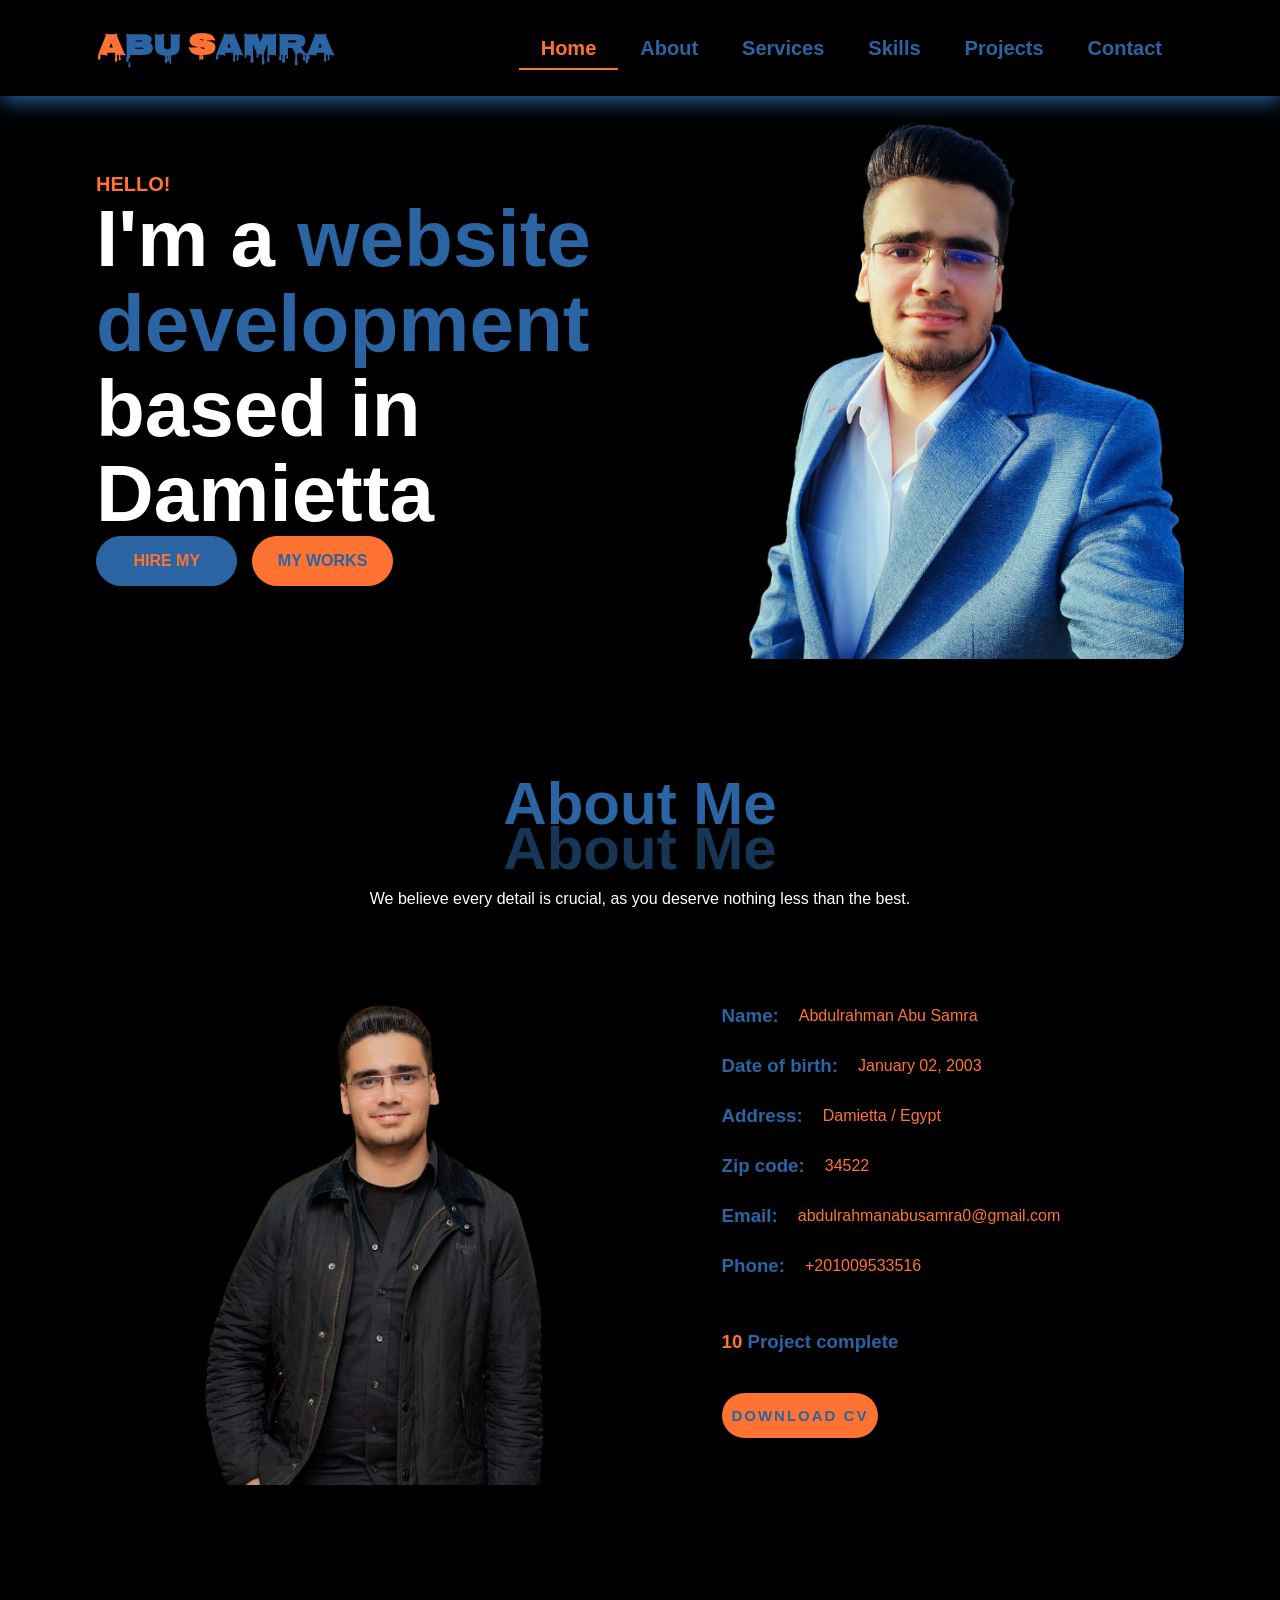
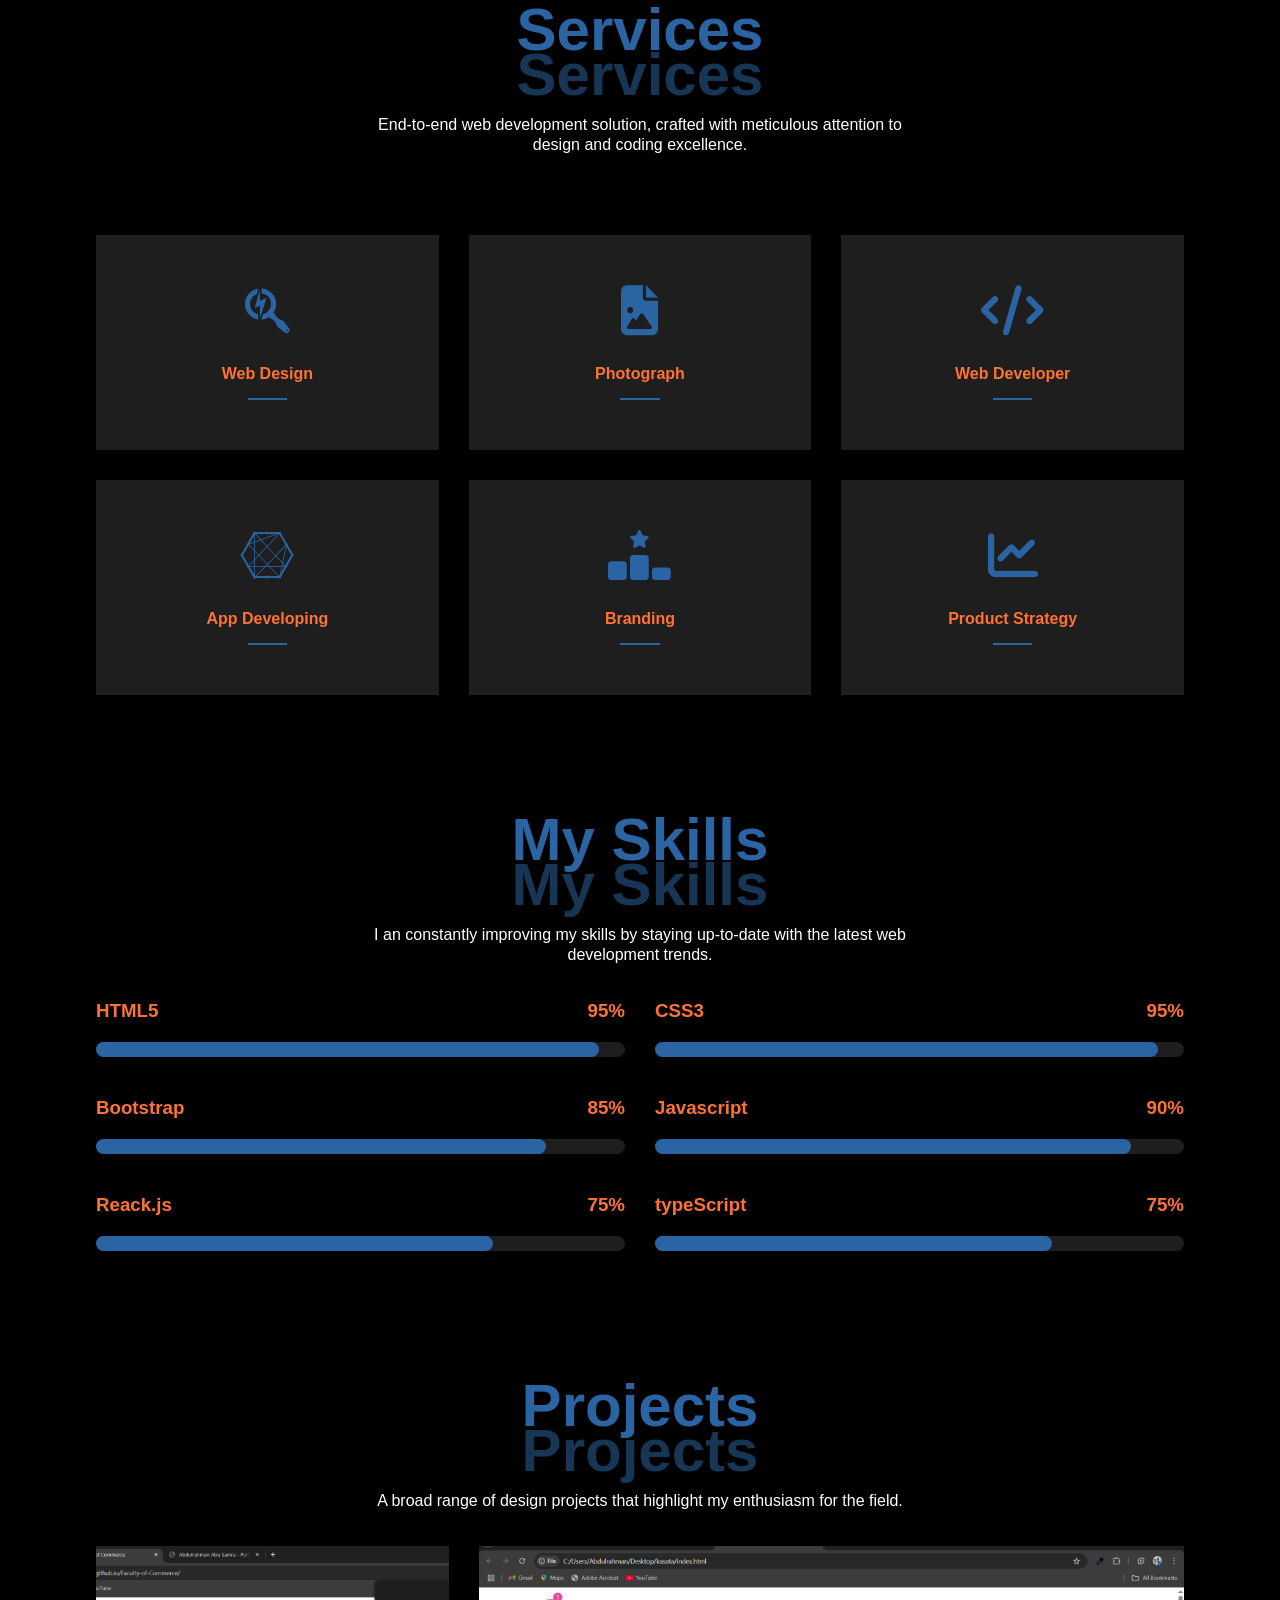
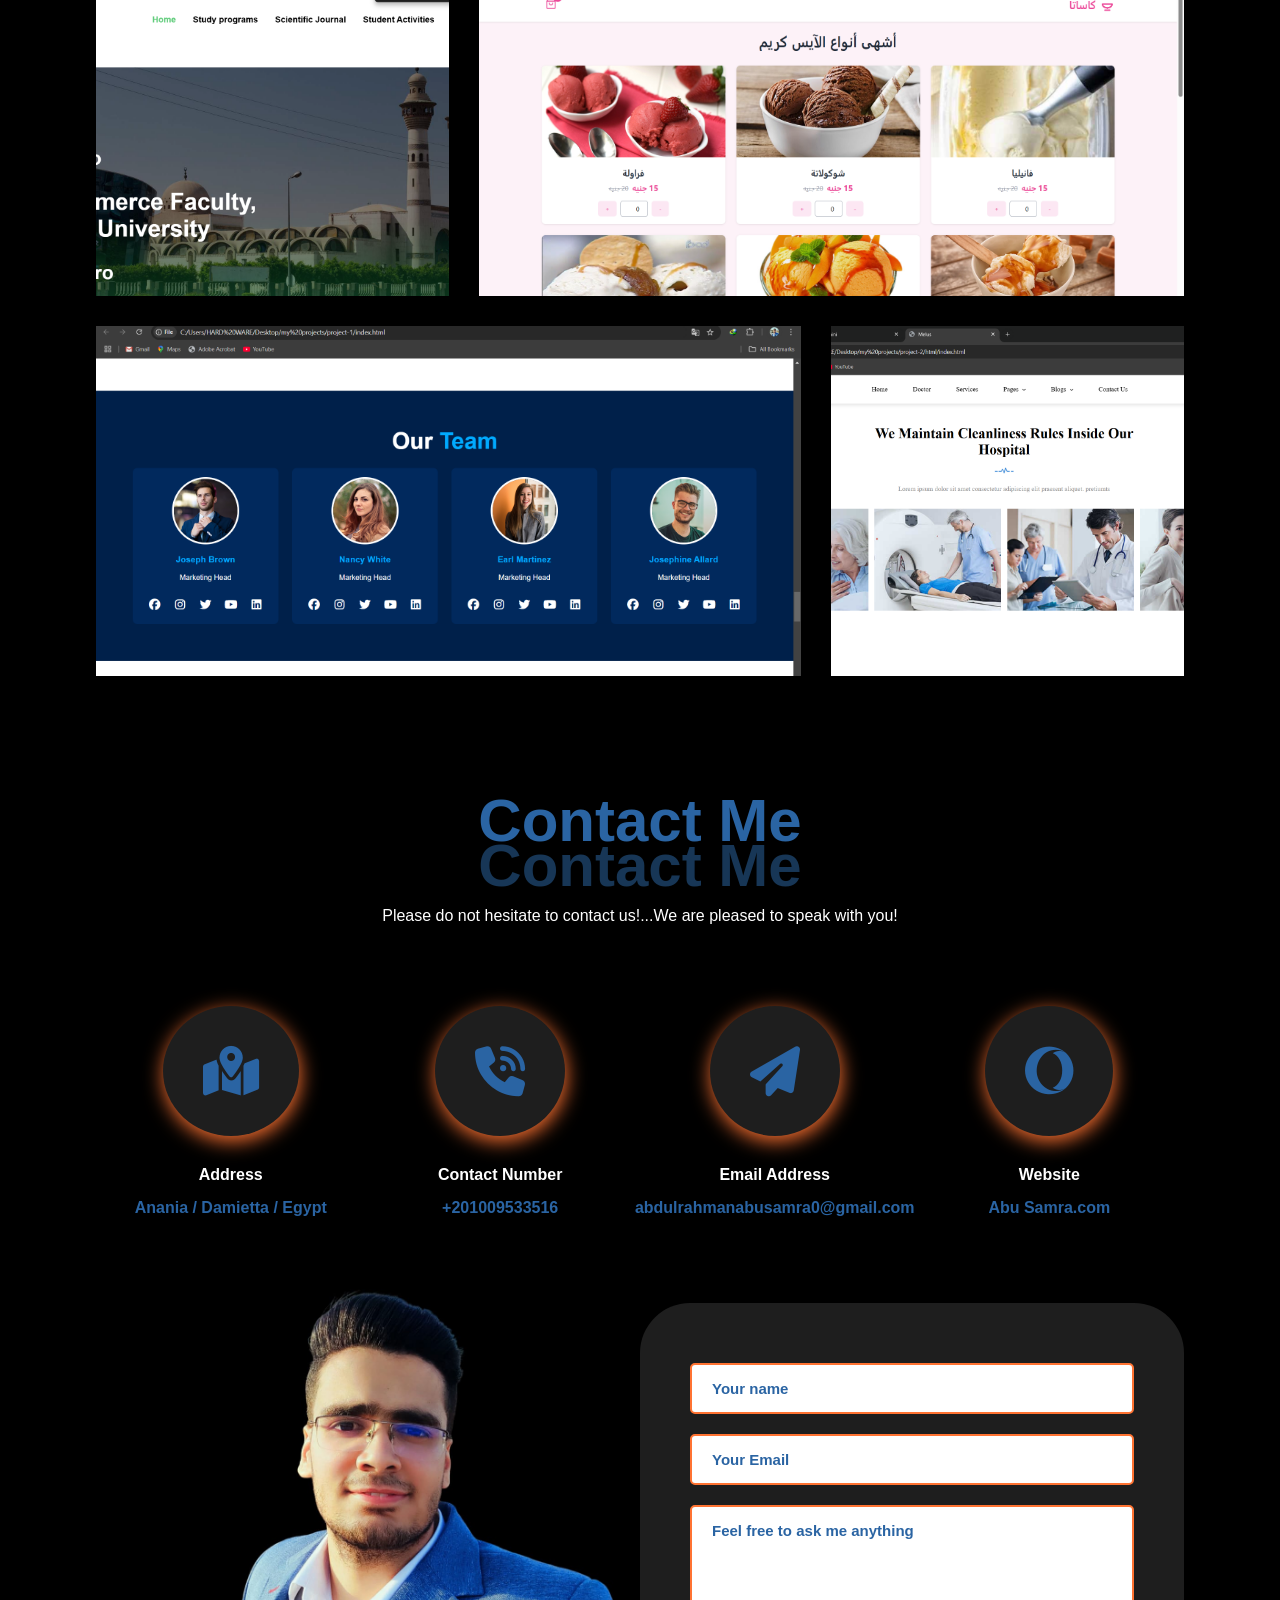
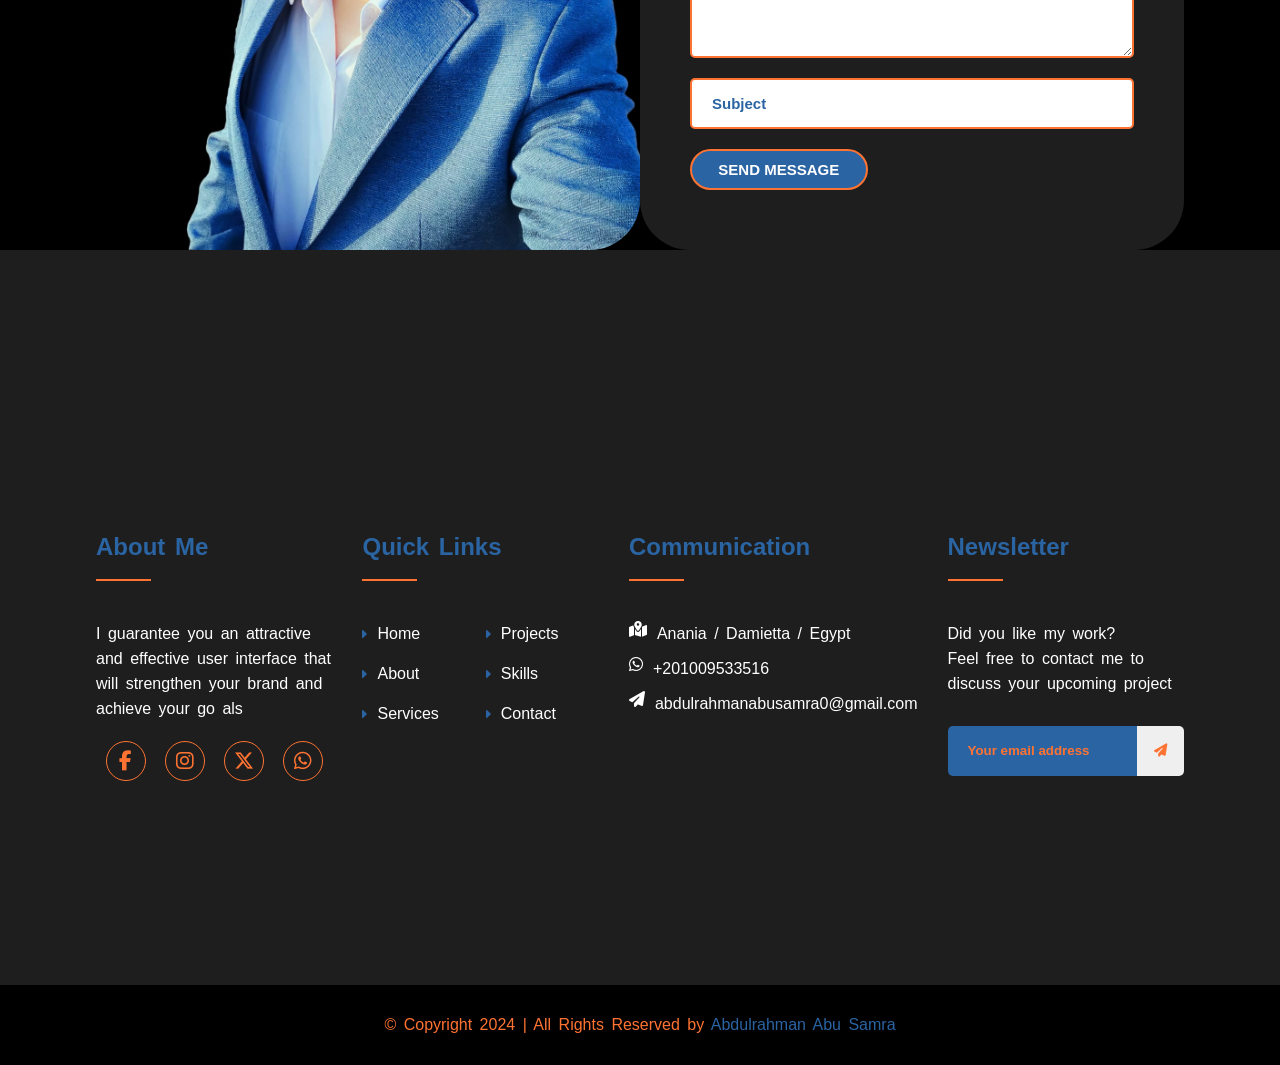
<file: index.html>
<!DOCTYPE html>
<html lang="en">
  <head>
    <meta charset="UTF-8" />
    <meta name="viewport" content="width=device-width, initial-scale=1.0" />
    <meta
      name="description"
      content="Portfolio of Abdulrahman Musaad Abu Samra - Web Developer"
    />
    <meta
      name="keywords"
      content="web development , Portfolio , Abdulrahman Abu Samra"
    />
    <title>Abdulrahman Abu Samra - Portfolio</title>
    <link rel="icon" href="image/favicon.ico" type="image/x-icon" />
    <link rel="stylesheet" href="css/style.css" />
    <link rel="stylesheet" href="css/all.min.css" />
    <link rel="stylesheet" href="css/mobile.css" />
  </head>
  <body>
    <!-- start header -->
    <header id="header">
      <div class="container">
        <a href="index.html" class="logo"
          ><span>A</span>bu <span>S</span>amra</a
        >
        <nav>
          <ul>
            <li><a href="#section-1" class="active"> Home </a></li>
            <li><a href="#section-2">About</a></li>
            <li><a href="#section-3">Services</a></li>
            <li><a href="#section-4">Skills</a></li>
            <li><a href="#section-5">Projects</a></li>
            <li><a href="#section-6">Contact</a></li>
          </ul>
        </nav>
        <i class="fa-solid fa-bars"></i>
      </div>
    </header>
    <!-- end header -->
    <!-- start section-1 -->
    <section class="section-1" id="section-1">
      <div class="container">
        <div class="text-section-1">
          <p>HELLO!</p>
          <h1>I'm a <span>website development </span>based in Damietta</h1>
          <div>
            <a href="#section-6" target="_blank">
              <button class="button-1">HIRE MY</button>
            </a>
            <a
              href="https://github.com/AbdulrahmanMusaadAbuSamra?tab=overview&from=2024-12-01&to=2024-12-23"
              target="_blank"
            >
              <button class="button-2">MY WORKS</button>
            </a>
          </div>
        </div>
        <img
          class="img-section-1"
          src="image/WhatsApp Image 2024-11-19 at 11.15.02 PM.jpeg"
          alt="photo-section-1"
        />
        <img
          class="img-section-2"
          src="image/ei_1731624900400-removebg.png"
          alt="photo-section-1"
        />
      </div>
    </section>
    <!-- end section-1 -->
    <!-- start section-2 -->
    <section class="section-2 sections" id="section-2">
      <div class="container">
        <div class="title-sections">
          <h1 class="h1-title">About Me</h1>
          <p class="p-title">
            We believe every detail is crucial, as you deserve nothing less than
            the best.
          </p>
        </div>
        <div class="content-image">
          <img
            src="image/ei_1731624900400-removebg.png"
            alt="photo-section-2"
          />
          <div class="content">
            <div class="data">
              <h3>Name:</h3>
              <p>Abdulrahman Abu Samra</p>
            </div>
            <div class="data">
              <h3>Date of birth:</h3>
              <p>January 02, 2003</p>
            </div>
            <div class="data">
              <h3>Address:</h3>
              <p>Damietta / Egypt</p>
            </div>
            <div class="data">
              <h3>Zip code:</h3>
              <p>34522</p>
            </div>
            <div class="data">
              <h3>Email:</h3>
              <p>abdulrahmanabusamra0@gmail.com</p>
            </div>
            <div class="data">
              <h3>Phone:</h3>
              <p>+201009533516</p>
            </div>
            <h3 class="h3">
              <span> 10 </span>
              Project complete
            </h3>
            <a href="cv.pdf">
              <button>DOWNLOAD CV</button>
            </a>
          </div>
        </div>
      </div>
    </section>
    <!-- end section-2 -->
    <!-- start section-3 -->
    <section class="section-3 sections" id="section-3">
      <div class="container">
        <div class="title-sections">
          <h1 class="h1-title">Services</h1>
          <p class="p-title">
            End-to-end web development solution, crafted with meticulous
            attention to design and coding excellence.
          </p>
        </div>
        <div class="cards">
          <a href="404 error.html">
            <div class="card">
              <i class="fa-brands fa-searchengin"></i>
              <h4>Web Design</h4>
              <hr />
            </div>
          </a>
          <a href="404 error.html">
            <div class="card">
              <i class="fa-solid fa-file-image"></i>
              <h4>Photograph</h4>
              <hr />
            </div>
          </a>
          <a href="404 error.html">
            <div class="card">
              <i class="fa-solid fa-code"></i>
              <h4>Web Developer</h4>
              <hr />
            </div>
          </a>
          <a href="404 error.html">
            <div class="card">
              <i class="fa-brands fa-connectdevelop"></i>
              <h4>App Developing</h4>
              <hr />
            </div>
          </a>
          <a href="404 error.html">
            <div class="card">
              <i class="fa-solid fa-ranking-star"></i>
              <h4>Branding</h4>
              <hr />
            </div>
          </a>
          <a href="404 error.html">
            <div class="card">
              <i class="fa-solid fa-chart-line"></i>
              <h4>Product Strategy</h4>
              <hr />
            </div>
          </a>
        </div>
      </div>
    </section>
    <!-- end section-3 -->
    <!-- start section-4 -->
    <section class="section-4 sections" id="section-4">
      <div class="container">
        <div class="title-sections">
          <h1 class="h1-title">My Skills</h1>
          <p class="p-title">
            I an constantly improving my skills by staying up-to-date with the
            latest web development trends.
          </p>
        </div>
        <div class="lines-content">
          <div class="text-line">
            <div class="text">
              <h3>HTML5</h3>
              <h3>95%</h3>
            </div>
            <div class="line-out">
              <span style="width: 0" data-width="95%"></span>
            </div>
          </div>
          <div class="text-line">
            <div class="text">
              <h3>CSS3</h3>
              <h3>95%</h3>
            </div>
            <div class="line-out">
              <span style="width: 0" data-width="95%"></span>
            </div>
          </div>
          <div class="text-line">
            <div class="text">
              <h3>Bootstrap</h3>
              <h3>85%</h3>
            </div>
            <div class="line-out">
              <span style="width: 0" data-width="85%"></span>
            </div>
          </div>
          <div class="text-line">
            <div class="text">
              <h3>Javascript</h3>
              <h3>90%</h3>
            </div>
            <div class="line-out">
              <span style="width: 0" data-width="90%"></span>
            </div>
          </div>
          <div class="text-line">
            <div class="text">
              <h3>Reack.js</h3>
              <h3>75%</h3>
            </div>
            <div class="line-out">
              <span style="width: 0" data-width="75%"></span>
            </div>
          </div>
          <div class="text-line">
            <div class="text">
              <h3>typeScript</h3>
              <h3>75%</h3>
            </div>
            <div class="line-out">
              <span style="width: 0" data-width="75%"></span>
            </div>
          </div>
        </div>
      </div>
    </section>
    <!-- end section-4 -->
    <!-- start section-5 -->
    <section class="section-5 sections" id="section-5">
      <div class="container">
        <div class="title-sections">
          <h1 class="h1-title">Projects</h1>
          <p class="p-title">
            A broad range of design projects that highlight my enthusiasm for
            the field.
          </p>
        </div>
        <div class="cards">
          <div class="card-grid">
            <a
              href="https://abdulrahmanmusaadabusamra.github.io/Faculty-of-Commerce/"
            >
              <div class="card">
                <img
                  src="image/Faculty of Commerce - Google Chrome 3_16_2025 12_05_24 AM.png"
                  alt="project1"
                />
                <div class="card-overlay hidden">
                  <div class="text-center">
                    <p>
                      Faculty of Commerce Website, Al-Azhar University: A
                      comprehensive digital platform designed to enhance the
                      academic experience for students and faculty.
                    </p>
                  </div>
                  <div class="text-bottom">
                    <h4>Project 1</h4>
                    <p>Al-Azhar University</p>
                  </div>
                </div>
              </div>
            </a>
            <a href="https://abdulrahmanmusaadabusamra.github.io/kasata/">
              <div class="card">
                <img
                  src="image/كاساتا - متجر الآيس كريم - Google Chrome 3_16_2025 10_55_44 PM.png"
                  alt="project1"
                />
                <div class="card-overlay hidden">
                  <div class="text-center">
                    <p>
                      Created a user-friendly website for an ice cream business,
                      focusing on seamless navigation and a visually appealing
                      design.
                    </p>
                  </div>
                  <div class="text-bottom">
                    <h4>Project 2</h4>
                    <p>Ice cream shop</p>
                  </div>
                </div>
              </div>
            </a>
          </div>
          <div class="card-grid-2">
            <a href=" https://abdulrahmanmusaadabusamra.github.io/Technology/">
              <div class="card">
                <img
                  src="image/Technology - Google Chrome 21_12_2024 07_10_40 م.png"
                  alt="project1"
                />
                <div class="card-overlay hidden">
                  <div class="text-center">
                    <p>
                      Technology Website: A testament to my ability to create
                      engaging and informative online platforms for tech
                      enthusiasts.
                    </p>
                  </div>
                  <div class="text-bottom">
                    <h4>Project 3</h4>
                    <p>TECHNOLOGY</p>
                  </div>
                </div>
              </div>
            </a>
            <a href="https://abdulrahmanmusaadabusamra.github.io/doctors/">
              <div class="card">
                <img
                  src="image/Kasata - Google Chrome 21_12_2024 07_06_38 م.png"
                  alt="project1"
                />
                <div class="card-overlay hidden">
                  <div class="text-center">
                    <p>
                      Created a user-friendly website for medical professionals,
                      focusing on clear communication and easy appointment
                      scheduling.
                    </p>
                  </div>
                  <div class="text-bottom">
                    <h4>Project 4</h4>
                    <p>DOCTORS</p>
                  </div>
                </div>
              </div>
            </a>
          </div>
        </div>
      </div>
    </section>
    <!-- end section-5 -->
    <!-- start section-6 -->
    <section class="section-6 sections" id="section-6">
      <div class="container">
        <div class="title-sections">
          <h1 class="h1-title">Contact Me</h1>
          <p class="p-title">
            Please do not hesitate to contact us!...We are pleased to speak with
            you!
          </p>
        </div>
        <div class="cards">
          <div class="card">
            <a href="https://maps.app.goo.gl/6U7pxy1hiDXZ573CA" target="_blank">
              <i class="fa-solid fa-map-location-dot"></i>
              <h4>Address</h4>
              <p>Anania / Damietta / Egypt</p>
            </a>
          </div>
          <div class="card">
            <a href="tel:+201009533516" target="_blank">
              <i class="fa-solid fa-phone-volume"></i>
              <h4>Contact Number</h4>
              <p>+201009533516</p>
            </a>
          </div>
          <div class="card">
            <a href="mailto:abdulrahmanabusamra0@gmail.com" target="_blank">
              <i class="fa-solid fa-paper-plane"></i>
              <h4>Email Address</h4>
              <p>abdulrahmanabusamra0@gmail.com</p>
            </a>
          </div>
          <div class="card">
            <a
              href="https://abdulrahmanmusaadabusamra.github.io/portfolio/"
              target="_blank"
            >
              <i class="fa-brands fa-opera"></i>
              <h4>Website</h4>
              <p>Abu Samra.com</p>
            </a>
          </div>
        </div>
        <div class="data">
          <img
            src="image/WhatsApp Image 2024-11-19 at 11.15.02 PM.jpeg"
            alt="photo-section-6"
          />
          <form action="" onsubmit="sendEmail(event)">
            <input
              id="name"
              name="name"
              type="text"
              autocomplete="name"
              placeholder="Your name"
              onkeyup="moveToNextInput(event)"
              required
              oninput="saveToLocalStorage('name', this.value)"
            />
            <input
              id="email"
              name="email"
              type="email"
              autocomplete="email"
              placeholder="Your Email"
              onkeyup="moveToNextInput(event)"
              required
              oninput="saveToLocalStorage('email', this.value)"
            />
            <textarea
              name="message"
              class="message"
              rows="7"
              cols="80"
              id="message"
              placeholder="Feel free to ask me anything"
              onkeyup="moveToNextInput(event)"
              oninput="saveToLocalStorage('message', this.value)"
            ></textarea>
            <input
              type="text"
              id="text"
              name="text"
              autocomplete="text"
              placeholder="Subject"
              onkeyup="moveToNextInput(event)"
              oninput="saveToLocalStorage('Subject', this.value)"
            />
            <input
              class="SEND"
              type="submit"
              value="SEND MESSAGE"
              onclick="sendEmail()"
            />
          </form>
        </div>
      </div>
    </section>
    <!-- end section-6 -->
    <!-- start footer -->
    <footer class="footer">
      <div class="container">
        <div class="About-Us">
          <h2 class="titles-footer">About Me</h2>
          <hr />
          <p>
            I guarantee you an attractive and effective user interface that will
            strengthen your brand and achieve your go als
          </p>
          <div class="icons">
            <a href="https://www.facebook.com/profile" target="_blank"
              ><i class="fa-brands fa-facebook-f"></i
            ></a>
            <a href="https://www.instagram.com" target="_blank"
              ><i class="fa-brands fa-instagram"></i
            ></a>
            <a href="https://x.com/home" target="_blank"
              ><i class="fa-brands fa-x-twitter"></i
            ></a>
            <a href="https://wa.me/201009533516" target="_blank"
              ><i class="fa-brands fa-whatsapp"></i
            ></a>
          </div>
        </div>
        <div class="Quick-Links">
          <h2 class="titles-footer">Quick Links</h2>
          <hr />
          <div class="lines">
            <div class="line-one">
              <ul>
                <a href="#section-1">
                  <li>Home</li>
                </a>
                <a href="#section-2">
                  <li>About</li>
                </a>
                <a href="#section-3">
                  <li>Services</li>
                </a>
              </ul>
            </div>
            <div class="line-two">
              <ul>
                <a href="#section-4">
                  <li>Projects</li>
                </a>
                <a href="#section-5">
                  <li>Skills</li>
                </a>
                <a href="#section-6">
                  <li>Contact</li>
                </a>
              </ul>
            </div>
          </div>
        </div>
        <div class="OpenHours">
          <h2 class="titles-footer">Communication</h2>
          <hr />
          <div class="times">
            <div class="time">
              <i class="fa-solid fa-map-location-dot"></i>
              <p>Anania / Damietta / Egypt</p>
            </div>
            <div class="time">
              <i class="fa-brands fa-whatsapp"></i>
              <p>+201009533516</p>
            </div>
            <div class="time">
              <i class="fa-solid fa-paper-plane"></i>
              <p>abdulrahmanabusamra0@gmail.com</p>
            </div>
          </div>
        </div>
        <div class="Newsletter">
          <h2 class="titles-footer">Newsletter</h2>
          <hr />
          <p>
            Did you like my work? <br />
            Feel free to contact me to discuss your upcoming project
          </p>
          <form>
            <input
              id="email"
              name="email"
              autocomplete="email"
              type="email"
              placeholder="Your email address"
            />
            <button type="submit">
              <i class="fa-solid fa-paper-plane"></i>
            </button>
          </form>
        </div>
      </div>
      <p class="footer-text">
        © Copyright 2024 | All Rights Reserved by
        <a href="">Abdulrahman Abu Samra</a>
      </p>
    </footer>
    <script src="JavaScript/javascript.js"></script>
  </body>
</html>
</file>
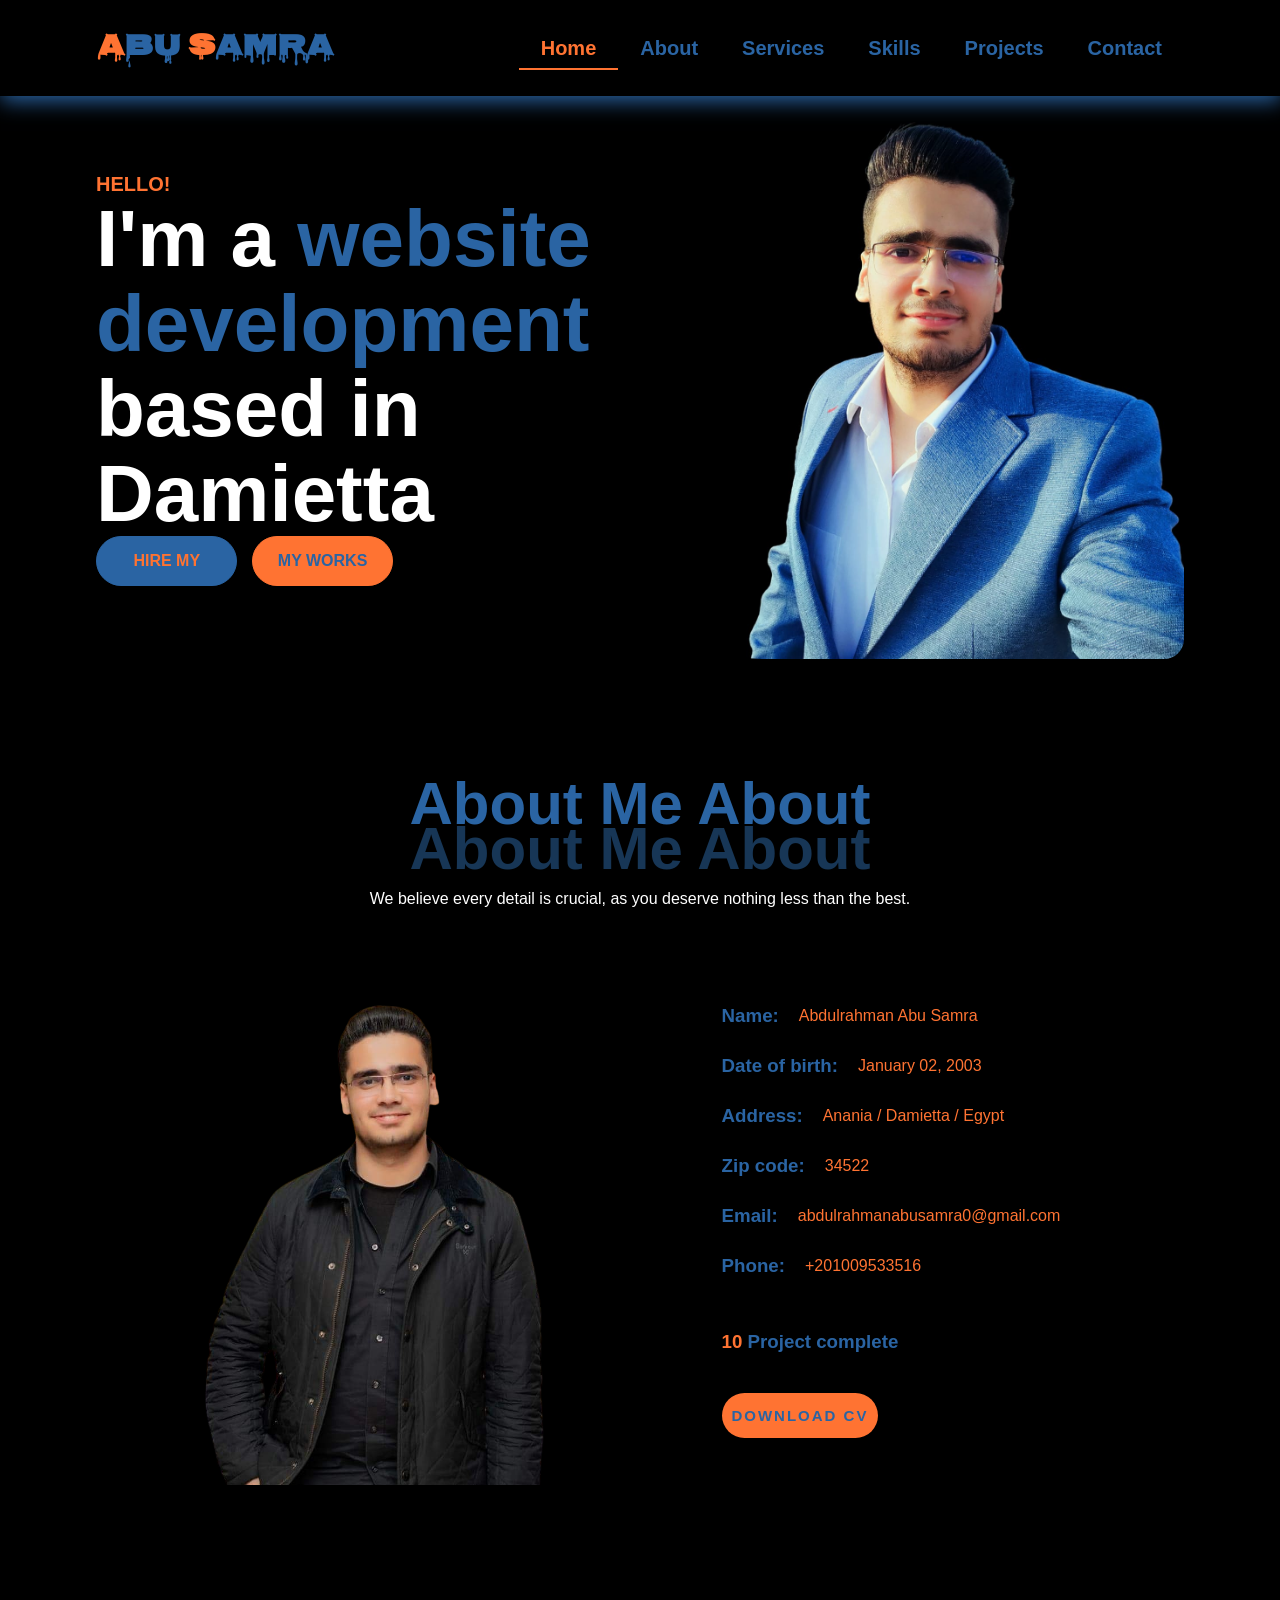
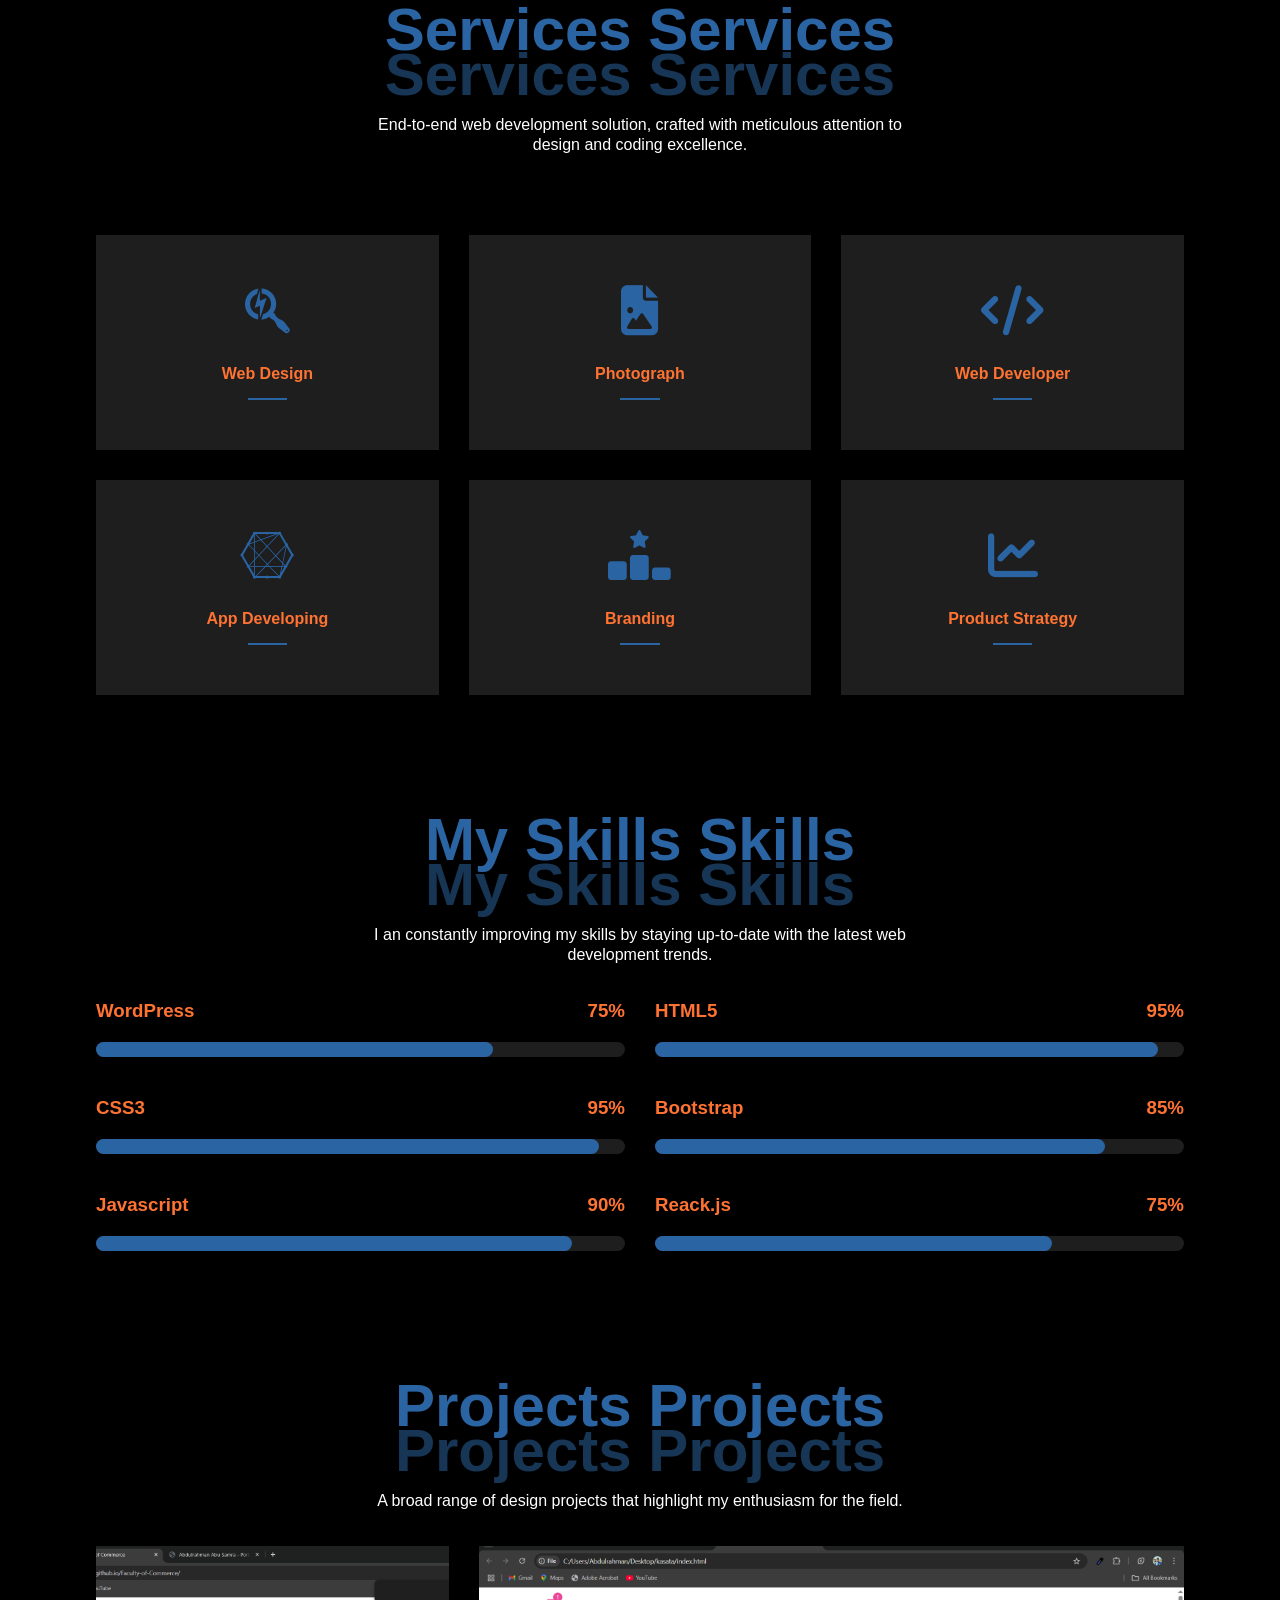
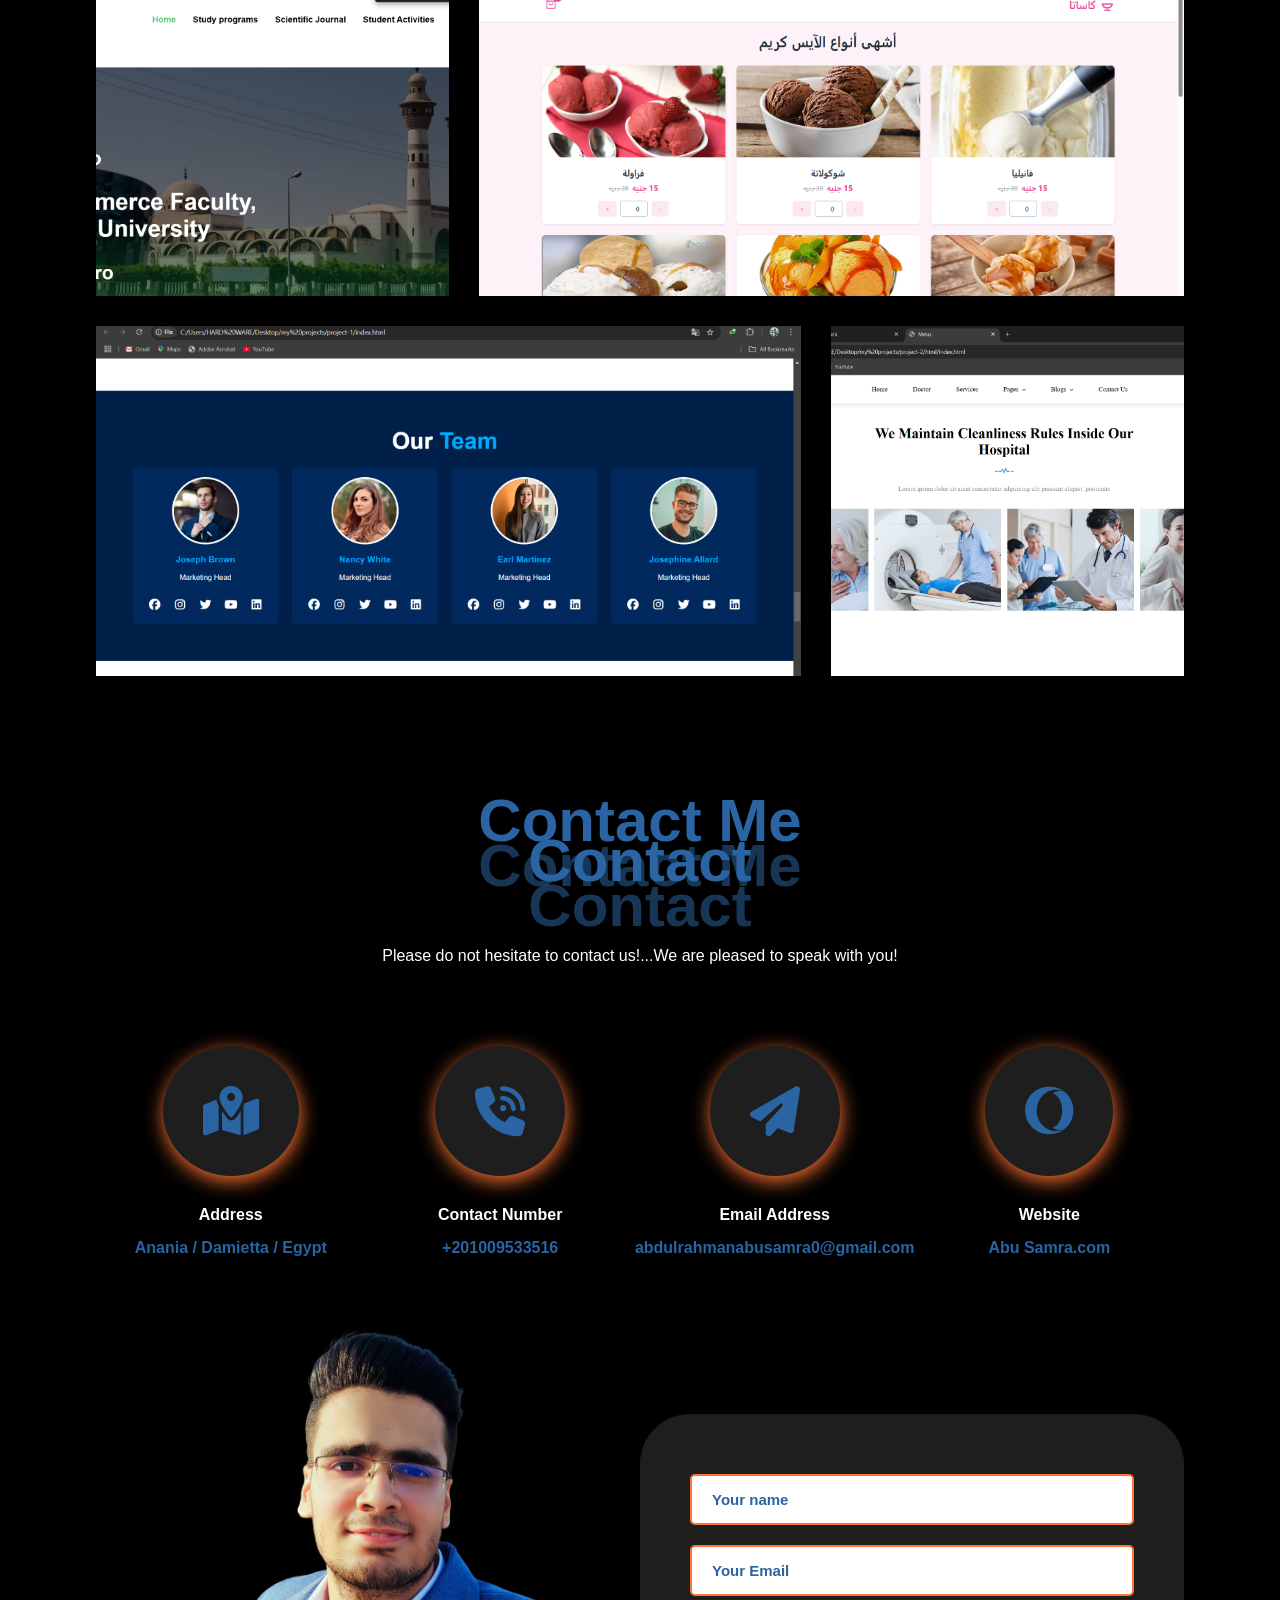
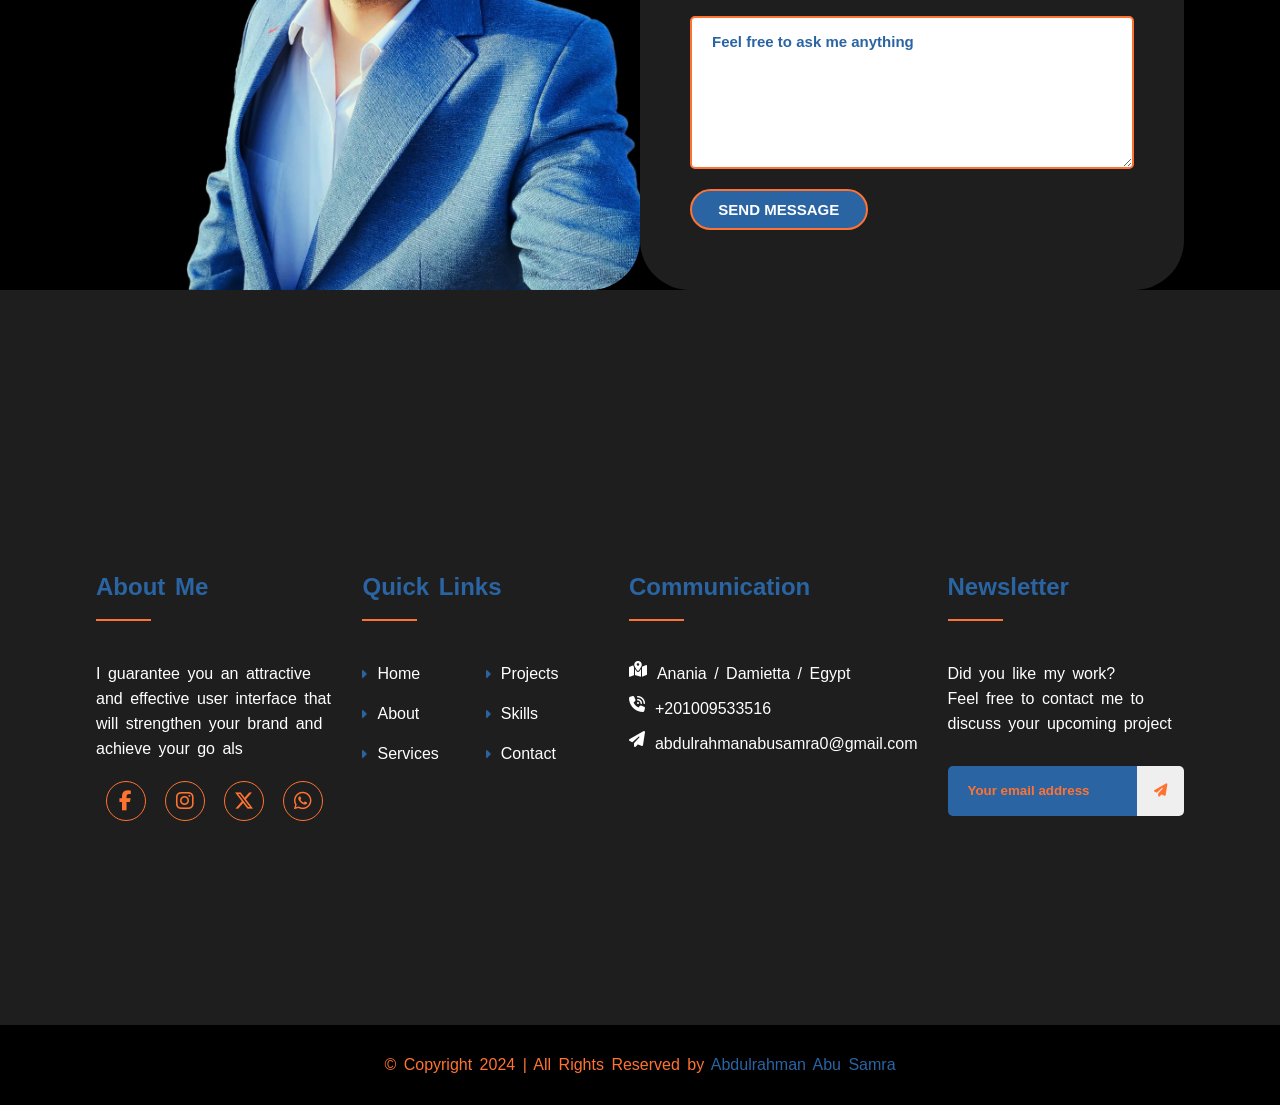
<file: html/index.html>
<!DOCTYPE html>
<html lang="en">
  <head>
    <meta charset="UTF-8" />
    <meta name="viewport" content="width=device-width, initial-scale=1.0" />
    <meta name="description" content="Portfolio of Abdulrahman Musaad Abu Samra - Web Developer">
    <meta name="keywords" content="web development , Portfolio , Abdulrahman Abu Samra">
    <title>Abdulrahman Abu Samra - Portfolio</title>
    <!-- <link rel="icon" type="image/png" sizes="16x16" href="../image/favicon-16x16.png5"> -->
     <link rel="icon" href="img/favicon.icon" type="image/x-icon">
    <link rel="stylesheet" href="../css/style.css" />
    <link rel="stylesheet" href="../css/all.min.css" />
    <link rel="stylesheet" href="../css/mobile.css" />
  </head>
  <body>
    <!-- start header -->
    <header id="header">
      <div class="container">
        <a href="index.html" class="logo"
          ><span>A</span>bu <span>S</span>amra</a
        >
        <nav>
          <ul>
            <li><a href="#section-1" class="active"> Home </a></li>
            <li><a href="#section-2">About</a></li>
            <li><a href="#section-3">Services</a></li>
            <li><a href="#section-4">Skills</a></li>
            <li><a href="#section-5">Projects</a></li>
            <li><a href="#section-6">Contact</a></li>
          </ul>
        </nav>
        <i class="fa-solid fa-bars"></i>
      </div>
    </header>
    <!-- end header -->
    <!-- start section-1 -->
    <section class="section-1" id="section-1">
      <div class="container">
        <div class="text-section-1">
          <p>HELLO!</p>
          <h1>I'm a <span>website development </span>based in Damietta</h1>
          <div>
            <a href="#section-6" target="_blank">
              <button class="button-1">HIRE MY</button>
            </a>
            <a
              href="https://github.com/AbdulrahmanMusaadAbuSamra?tab=overview&from=2024-12-01&to=2024-12-23"
              target="_blank"
            >
              <button class="button-2">MY WORKS</button>
            </a>
          </div>
        </div>
        <img
          class="img-section-1"
          src="../image/WhatsApp Image 2024-11-19 at 11.15.02 PM.jpeg"
          alt="photo-section-1"
        />
        <img
          class="img-section-2"
          src="../image/ei_1731624900400-removebg.png"
          alt="photo-section-1"
        />
      </div>
    </section>
    <!-- end section-1 -->
    <!-- start section-2 -->
    <section class="section-2 sections" id="section-2">
      <div class="container">
        <div class="title-sections">
          <h1 class="h1-title">
            About Me
            <span class="span-title"> About </span>
          </h1>
          <p class="p-title">
            We believe every detail is crucial, as you deserve nothing less than
            the best.
          </p>
        </div>
        <div class="content-image">
          <img src="../image/ei_1731624900400-removebg.png" alt="photo-section-2" />
          <div class="content">
            <div class="data">
              <h3>Name:</h3>
              <p>Abdulrahman Abu Samra</p>
            </div>
            <div class="data">
              <h3>Date of birth:</h3>
              <p>January 02, 2003</p>
            </div>
            <div class="data">
              <h3>Address:</h3>
              <p>Anania / Damietta / Egypt</p>
            </div>
            <div class="data">
              <h3>Zip code:</h3>
              <p>34522</p>
            </div>
            <div class="data">
              <h3>Email:</h3>
              <p>abdulrahmanabusamra0@gmail.com</p>
            </div>
            <div class="data">
              <h3>Phone:</h3>
              <p>+201009533516</p>
            </div>
            <h3 class="h3">
              <span> 10 </span>
              Project complete
            </h3>
            <a href="cv.pdf">
              <button>DOWNLOAD CV</button>
            </a>
          </div>
        </div>
      </div>
    </section>
    <!-- end section-2 -->
    <!-- start section-3 -->
    <section class="section-3 sections" id="section-3">
      <div class="container">
        <div class="title-sections">
          <h1 class="h1-title">
            Services
            <span class="span-title"> Services </span>
          </h1>
          <p class="p-title">
            End-to-end web development solution, crafted with meticulous
            attention to design and coding excellence.
          </p>
        </div>
        <div class="cards">
          <a href="404 error.html">
            <div class="card">
              <i class="fa-brands fa-searchengin"></i>
              <h4>Web Design</h4>
              <hr />
            </div>
          </a>
          <a href="404 error.html">
            <div class="card">
              <i class="fa-solid fa-file-image"></i>
              <h4>Photograph</h4>
              <hr />
            </div>
          </a>
          <a href="404 error.html">
            <div class="card">
              <i class="fa-solid fa-code"></i>
              <h4>Web Developer</h4>
              <hr />
            </div>
          </a>
          <a href="404 error.html">
            <div class="card">
              <i class="fa-brands fa-connectdevelop"></i>
              <h4>App Developing</h4>
              <hr />
            </div>
          </a>
          <a href="404 error.html">
            <div class="card">
              <i class="fa-solid fa-ranking-star"></i>
              <h4>Branding</h4>
              <hr />
            </div>
          </a>
          <a href="404 error.html">
            <div class="card">
              <i class="fa-solid fa-chart-line"></i>
              <h4>Product Strategy</h4>
              <hr />
            </div>
          </a>
        </div>
      </div>
    </section>
    <!-- end section-3 -->
    <!-- start section-4 -->
    <section class="section-4 sections" id="section-4">
      <div class="container">
        <div class="title-sections">
          <h1 class="h1-title">
            My Skills
            <span class="span-title"> Skills </span>
          </h1>
          <p class="p-title">
            I an constantly improving my skills by staying up-to-date with the
            latest web development trends.
          </p>
        </div>
        <div class="lines-content">
          <div class="text-line">
            <div class="text">
              <h3>WordPress</h3>
              <h3>75%</h3>
            </div>
            <div class="line-out">
              <span style="width: 0" data-width="75%"></span>
            </div>
          </div>
          <div class="text-line">
            <div class="text">
              <h3>HTML5</h3>
              <h3>95%</h3>
            </div>
            <div class="line-out">
              <span style="width: 0" data-width="95%"></span>
            </div>
          </div>
          <div class="text-line">
            <div class="text">
              <h3>CSS3</h3>
              <h3>95%</h3>
            </div>
            <div class="line-out">
              <span style="width: 0" data-width="95%"></span>
            </div>
          </div>
          <div class="text-line">
            <div class="text">
              <h3>Bootstrap</h3>
              <h3>85%</h3>
            </div>
            <div class="line-out">
              <span style="width: 0" data-width="85%"></span>
            </div>
          </div>
          <div class="text-line">
            <div class="text">
              <h3>Javascript</h3>
              <h3>90%</h3>
            </div>
            <div class="line-out">
              <span style="width: 0" data-width="90%"></span>
            </div>
          </div>
          <div class="text-line">
            <div class="text">
              <h3>Reack.js</h3>
              <h3>75%</h3>
            </div>
            <div class="line-out">
              <span style="width: 0" data-width="75%"></span>
            </div>
          </div>
        </div>
      </div>
    </section>
    <!-- end section-4 -->
    <!-- start section-5 -->
    <section class="section-5 sections" id="section-5">
      <div class="container">
        <div class="title-sections">
          <h1 class="h1-title">
            Projects
            <span class="span-title"> Projects </span>
          </h1>
          <p class="p-title">
            A broad range of design projects that highlight my enthusiasm for
            the field.
          </p>
        </div>
        <div class="cards">
          <div class="card-grid">
            <a href="https://abdulrahmanmusaadabusamra.github.io/Faculty-of-Commerce/">
              <div class="card">
                <img
                  src="../image/Faculty of Commerce - Google Chrome 3_16_2025 12_05_24 AM.png"
                  alt="project1"
                />
                <div class="card-overlay hidden">
                  <div class="text-center">
                    <p>
                      Explore the new College of Islamic and Arabic Studies
                      website and find everything you need to know about our
                      programs, faculty, and student life
                    </p>
                  </div>
                  <div class="text-bottom">
                    <h4>Project 1</h4>
                    <p>SHOPPING</p>
                  </div>
                </div>
              </div>
            </a>
            <a href="https://abdulrahmanmusaadabusamra.github.io/kasata/">
              <div class="card">
                <img
                  src="../image/كاساتا - متجر الآيس كريم - Google Chrome 3_16_2025 10_55_44 PM.png"
                  alt="project1"
                />
                <div class="card-overlay hidden">
                  <div class="text-center">
                    <p>
                      Explore the new College of Islamic and Arabic Studies
                      website and find everything you need to know about our
                      programs, faculty, and student life
                    </p>
                  </div>
                  <div class="text-bottom">
                    <h4>Project 2</h4>
                    <p>UNIVERSITY</p>
                  </div>
                </div>
              </div>
            </a>
          </div>
          <div class="card-grid-2">
            <a href=" https://abdulrahmanmusaadabusamra.github.io/Technology/">
              <div class="card">
                <img
                  src="../image/Technology - Google Chrome 21_12_2024 07_10_40 م.png"
                  alt="project1"
                />
                <div class="card-overlay hidden">
                  <div class="text-center">
                    <p>
                      Explore the new College of Islamic and Arabic Studies
                      website and find everything you need to know about our
                      programs, faculty, and student life
                    </p>
                  </div>
                  <div class="text-bottom">
                    <h4>Project 3</h4>
                    <p>TECHNOLOGY</p>
                  </div>
                </div>
              </div>
            </a>
            <a href="https://abdulrahmanmusaadabusamra.github.io/doctors/">
              <div class="card">
                <img
                  src="../image/Kasata - Google Chrome 21_12_2024 07_06_38 م.png"
                  alt="project1"
                />
                <div class="card-overlay hidden">
                  <div class="text-center">
                    <p>
                      Explore the new College of Islamic and Arabic Studies
                      website and find everything you need to know about our
                      programs, faculty, and student life
                    </p>
                  </div>
                  <div class="text-bottom">
                    <h4>Project 4</h4>
                    <p>DOCTORS</p>
                  </div>
                </div>
              </div>
            </a>
          </div>
        </div>
      </div>
    </section>
    <!-- end section-5 -->
    <!-- start section-6 -->
    <section class="section-6 sections" id="section-6">
      <div class="container">
        <div class="title-sections">
          <h1 class="h1-title">
            Contact Me
            <span class="span-title"> Contact </span>
          </h1>
          <p class="p-title">
            Please do not hesitate to contact us!...We are pleased to speak with
            you!
          </p>
        </div>
        <div class="cards">
          <div class="card">
            <a href="https://maps.app.goo.gl/6U7pxy1hiDXZ573CA"target="_blank">
              <i class="fa-solid fa-map-location-dot"></i>
              <h4>Address</h4>
              <p>Anania / Damietta / Egypt</p>
            </a>
          </div>
          <div class="card">
            <a href="tel:+201009533516"target="_blank">
              <i class="fa-solid fa-phone-volume"></i>
              <h4>Contact Number</h4>
              <p>+201009533516</p>
            </a>
          </div>
          <div class="card">
            <a href="mailto:abdulrahmanabusamra0@gmail.com"target="_blank">
              <i class="fa-solid fa-paper-plane"></i>
              <h4>Email Address</h4>
              <p>abdulrahmanabusamra0@gmail.com</p>
            </a>
          </div>
          <div class="card">
            <a href="https://abdulrahmanmusaadabusamra.github.io/my_portfolio/"target="_blank">
              <i class="fa-brands fa-opera"></i>
              <h4>Website</h4>
              <p>Abu Samra.com</p>
            </a>
          </div>
        </div>
        <div class="data">
          <img
            src="../image/WhatsApp Image 2024-11-19 at 11.15.02 PM.jpeg"
            alt="photo-section-6"
          />
          <form action="">
            <input
              id="name"
              name="name"
              type="text"
              autocomplete="name"
              placeholder="Your name"
              onkeyup="moveToNextInput(event)"
              required
              oninput="saveToLocalStorage('name', this.value)"
            />
            <input
              id="email"
              name="email"
              type="email"
              autocomplete="email"
              placeholder="Your Email"
              onkeyup="moveToNextInput(event)"
              required
              oninput="saveToLocalStorage('email', this.value)"
            />
            <textarea
            name="message"
            class="message"
            rows="7"
            cols="80"
            id="message"
              placeholder="Feel free to ask me anything"
              onkeyup="moveToNextInput(event)"
              oninput="saveToLocalStorage('message', this.value)"
              ></textarea>
              <!-- <input
                type="text"
                id="text"
                name="text"
                autocomplete="text"
                placeholder="Subject"
                onkeyup="moveToNextInput(event)"
                oninput="saveToLocalStorage('Subject', this.value)"
                /> -->
              <input class="SEND" type="submit" value="SEND MESSAGE" />
            </form>
          </div>
      </div>
    </section>
    <!-- end section-6 -->
    <!-- start footer -->
    <footer class="footer">
      <div class="container">
        <div class="About-Us">
          <h2 class="titles-footer">About Me</h2>
          <hr />
          <p>
            I guarantee you an attractive and effective user interface that will
            strengthen your brand and achieve your go als
          </p>
          <div class="icons">
            <a href="https://www.facebook.com/profile" target="_blank"><i class="fa-brands fa-facebook-f"></i></a>
            <a href="https://www.instagram.com" target="_blank"><i class="fa-brands fa-instagram"></i></a>
            <a href="https://x.com/home"target="_blank"><i class="fa-brands fa-x-twitter"></i></a>
            <a href="https://web.whatsapp.com"target="_blank"><i class="fa-brands fa-whatsapp"></i></a>
          </div>
        </div>
        <div class="Quick-Links">
          <h2 class="titles-footer">Quick Links</h2>
          <hr />
          <div class="lines">
            <div class="line-one">
              <ul>
                <a href="#section-1">
                  <li>Home</li>
                </a>
                <a href="#section-2">
                  <li>About</li>
                </a>
                <a href="#section-3">
                  <li>Services</li>
                </a>
              </ul>
            </div>
            <div class="line-two">
              <ul>
                <a href="#section-4">
                  <li>Projects</li>
                </a>
                <a href="#section-5">
                  <li>Skills</li>
                </a>
                <a href="#section-6">
                  <li>Contact</li>
                </a>
              </ul>
            </div>
          </div>
        </div>
        <div class="OpenHours">
          <h2 class="titles-footer">Communication</h2>
          <hr />
          <div class="times">
            <div class="time">
              <i class="fa-solid fa-map-location-dot"></i>
              <p>Anania / Damietta / Egypt</p>
            </div>
            <div class="time">
              <i class="fa-solid fa-phone-volume"></i>
              <p>+201009533516</p>
            </div>
            <div class="time">
              <i class="fa-solid fa-paper-plane"></i>
              <p>abdulrahmanabusamra0@gmail.com</p>
            </div>
          </div>
        </div>
        <div class="Newsletter">
          <h2 class="titles-footer">Newsletter</h2>
          <hr />
          <p>
            Did you like my work? <br> Feel free to contact me to discuss your upcoming project
          </p>
          <form>
            <input
              id="email"
              name="email"
              autocomplete="email"
              type="email"
              placeholder="Your email address"
            />
            <button type="submit">
              <i class="fa-solid fa-paper-plane"></i>
            </button>
          </form>
        </div>
      </div>
      <p class="footer-text">
        © Copyright 2024 | All Rights Reserved by
        <a href="">Abdulrahman Abu Samra</a>
      </p>
    </footer>
    <!-- end footer -->
    <script src="https://cdn.emailjs.com/dist/email.min.js"></script>
    <script src="../JavaScript/javascript.js"></script>
  </body>
</html>
</file>
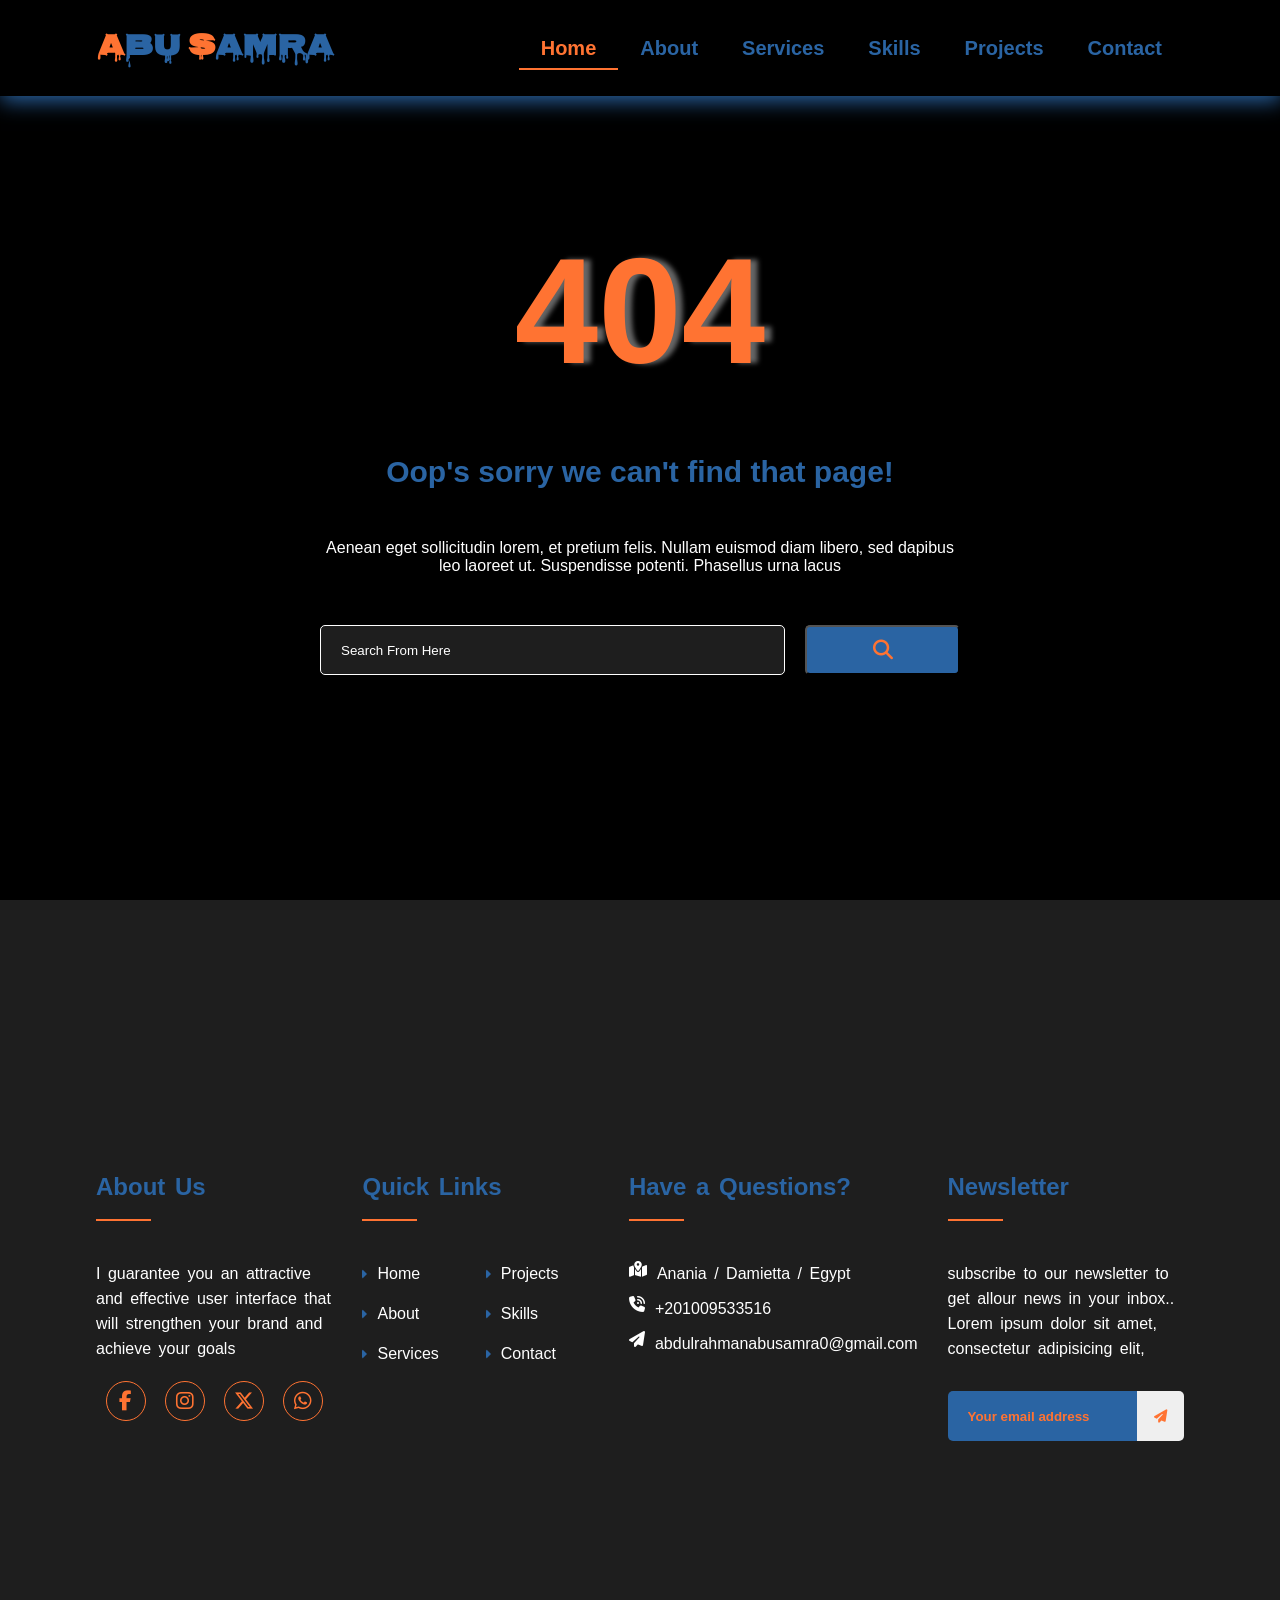
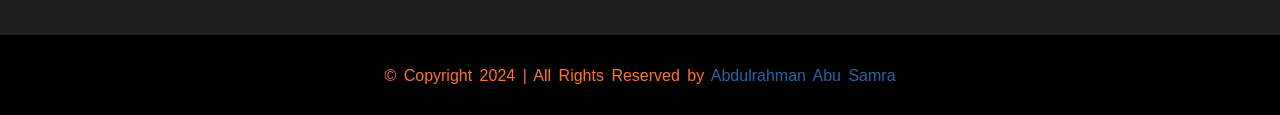
<file: 404 error.html>
<!DOCTYPE html>
<html lang="en">
  <head>
    <meta charset="UTF-8" />
    <meta name="viewport" content="width=device-width, initial-scale=1.0" />
    <meta name="description" content="Portfolio of Abdulrahman Musaad Abu Samra - Web Developer">
    <meta name="keywords" content="web development , Portfolio , Abdulrahman Abu Samra">
    <title>Abdulrahman Abu Samra - Portfolio</title>
    <link rel="icon" href="image/favicon.ico" type="image/x-icon">
    <link rel="stylesheet" href="css/style.css" />
    <link rel="stylesheet" href="css/404 error.css" />
    <link rel="stylesheet" href="css/all.min.css" />
    <link rel="stylesheet" href="css/mobile.css" />
  </head>
  <body>
    <header id="header">
      <div class="container">
        <a href="index.html" class="logo"
          ><span>A</span>bu <span>S</span>amra</a
        >
        <nav>
          <ul>
            <li><a href="index.html#section-1" class="active"> Home </a></li>
            <li><a href="index.html#section-2">About</a></li>
            <li><a href="index.html#section-3">Services</a></li>
            <li><a href="index.html#section-4">Skills</a></li>
            <li><a href="index.html#section-5">Projects</a></li>
            <li><a href="index.html#section-6">Contact</a></li>
          </ul>
        </nav>
        <i class="fa-solid fa-bars"></i>
      </div>
    </header>
    <!-- end header -->
    <section class="section-error">
      <div class="container-error">
        <h1>404</h1>
        <h2>Oop's sorry we can't find that page!</h2>
        <p>
          Aenean eget sollicitudin lorem, et pretium felis. Nullam euismod diam
          libero, sed dapibus leo laoreet ut. Suspendisse potenti. Phasellus
          urna lacus
        </p>
        <form action="">
          <input
            type="text"
            placeholder="Search From Here"
            id="Search"
            name="Search"
            autocomplete="search"
            onkeyup="moveToNextInput(event)"
          />
          <button><i class="fa-solid fa-magnifying-glass"></i></button>
        </form>
      </div>
    </section>
    <!-- start footer-->
    <footer class="footer">
      <div class="container">
        <div class="About-Us">
          <h2 class="titles-footer">About Us</h2>
          <hr />
          <p>
            I guarantee you an attractive and effective user interface that will
            strengthen your brand and achieve your goals
          </p>
          <div class="icons">
            <a href="https://www.facebook.com/profile" target="_blank"
              ><i class="fa-brands fa-facebook-f"></i
            ></a>
            <a href="https://www.instagram.com" target="_blank"
              ><i class="fa-brands fa-instagram"></i
            ></a>
            <a href="https://x.com/home" target="_blank"
              ><i class="fa-brands fa-x-twitter"></i
            ></a>
            <a href="https://web.whatsapp.com" target="_blank"
              ><i class="fa-brands fa-whatsapp"></i
            ></a>
          </div>
        </div>
        <div class="Quick-Links">
          <h2 class="titles-footer">Quick Links</h2>
          <hr />
          <div class="lines">
            <div class="line-one">
              <ul>
                <a href="">
                  <li>Home</li>
                </a>
                <a href="">
                  <li>About</li>
                </a>
                <a href="">
                  <li>Services</li>
                </a>
              </ul>
            </div>
            <div class="line-two">
              <ul>
                <a href="">
                  <li>Projects</li>
                </a>
                <a href="">
                  <li>Skills</li>
                </a>
                <a href="">
                  <li>Contact</li>
                </a>
              </ul>
            </div>
          </div>
        </div>
        <div class="OpenHours">
          <h2 class="titles-footer">Have a Questions?</h2>
          <hr />
          <div class="times">
            <div class="time">
              <i class="fa-solid fa-map-location-dot"></i>
              <p>Anania / Damietta / Egypt</p>
            </div>
            <div class="time">
              <i class="fa-solid fa-phone-volume"></i>
              <p>+201009533516</p>
            </div>
            <div class="time">
              <i class="fa-solid fa-paper-plane"></i>
              <p>abdulrahmanabusamra0@gmail.com</p>
            </div>
          </div>
        </div>
        <div class="Newsletter">
          <h2 class="titles-footer">Newsletter</h2>
          <hr />
          <p>
            subscribe to our newsletter to get allour news in your inbox.. Lorem
            ipsum dolor sit amet, consectetur adipisicing elit,
          </p>
          <form>
            <input
              id="email"
              name="email"
              autocomplete="email"
              type="email"
              placeholder="Your email address"
            />
            <button type="submit">
              <i class="fa-solid fa-paper-plane"></i>
            </button>
          </form>
        </div>
      </div>
      <p class="footer-text">
        © Copyright 2024 | All Rights Reserved by
        <a href="">Abdulrahman Abu Samra</a>
      </p>
    </footer>
    <!-- end footer -->
    <script src="JavaScript/404 error.js"></script>
  </body>
</html>
</file>
<file: css/style.css>
@import url("https://fonts.googleapis.com/css2?family=Cairo:wght@200..1000&family=Lobster&family=Roboto:ital,wght@0,100;0,300;0,400;0,500;0,700;0,900;1,100;1,300;1,400;1,500;1,700;1,900&display=swap");
@import url("https://fonts.googleapis.com/css2?family=Cairo:wght@200..1000&family=Lobster&family=Meddon&family=Monsieur+La+Doulaise&family=Nosifer&family=Roboto:ital,wght@0,100;0,300;0,400;0,500;0,700;0,900;1,100;1,300;1,400;1,500;1,700;1,900&display=swap");
* {
  box-sizing: border-box;
  -webkit-box-sizing: border-box;
  -moz-box-sizing: border-box;
  margin: 0px;
  padding: 0px;
}
:root {
  --gold: rgb(255, 115, 50);
  --blue: rgb(38, 97, 161);
  --black-light: rgb(30, 30, 30);
  --black: rgb(0, 0, 0);
  --wight: rgb(255, 255, 255);
}
html {
  scroll-behavior: smooth;
}
body {
  background-color: var(--black);
  font-family: Arial, sans-serif;
}
a {
  text-decoration: none;
}
li {
  list-style: none;
}
.container {
  width: 85%;
  margin: auto;
}
/* Similar features with in each sections */
.sections {
  padding-top: 125px;
  align-items: center;
  text-align: center;
}
.sections .container .title-sections {
  width: 50%;
  margin: auto;
}
.sections .container .h1-title {
  margin: 0px;
  color: var(--blue);
  font-size: 60px;
  font-weight: 900;
  line-height: 40px;
  z-index: 0;
  text-shadow: 0px 45px 0px rgba(53, 122, 196, 0.441);
}
.p-title {
  margin: 65px auto 35px;
  line-height: 20px;
  color: var(--wight);
}
/* Similar features with in each sections */
/* start header */
header {
  box-shadow: 1px 5px 20px var(--blue);
  background-color: rgba(0, 0, 0, 0.8);
  position: fixed;
  width: 100%;
  z-index: 2;
}
header .container {
  display: flex;
  justify-content: space-between;
  align-items: center;
  text-align: center;
  padding: 20px 0px;
}
header .container .logo {
  margin: 0px;
  font-size: 30px;
  font-weight: bold;
  color: var(--blue);
  font-family: "Nosifer", sans-serif;
}
header .container .logo span {
  color: var(--gold);
}
header .container a {
  color: var(--blue);
  transition: 0.3s ease;
  border: 2px solid transparent;
}
header nav ul {
  display: flex;
  align-items: center;
  text-align: center;
}
header nav ul li {
  position: relative;
}
header nav ul li::after {
  content: "";
  position: absolute;
  left: 0px;
  bottom: -10px;
  width: 100%;
  border-bottom: 2px solid var(--gold);
  transform: scaleX(0);
  transition: transform 0.7s ease;
}
header nav ul li:hover::after {
  transform: scaleX(1);
}
header nav ul li:hover a {
  color: var(--gold);
}
header nav ul li .active {
  color: var(--gold);
}
header nav ul li .active::after {
  content: "";
  border-bottom: 2px solid var(--gold);
  width: 100%;
  margin: auto;
  position: absolute;
  right: 0px;
  bottom: -10px;
  color: var(--gold);
}
header nav ul li:hover li a {
  color: var(--gold);
}
header nav ul li a {
  color: var(--wight);
  font-size: 20px;
  font-weight: bold;
  padding: 20px;
}

header .container i {
  font-weight: 900;
  color: var(--blue);
  font-size: 25px;
  display: none;
}
/* end header */
/* start section-1 */
.section-1 {
  padding-top: 100px;
  display: flex;
  align-items: center;
  justify-content: center;
}
.section-1 .container {
  display: flex;
  height: 100%;
  align-items: center;
  justify-content: space-between;
  text-align: start;
}
.section-1 .container p {
  font-weight: bold;
  font-size: 20px;
}
.section-1 .container h1 {
  font-size: 80px;
  font-weight: bold;
  line-height: 85px;
  color: var(--wight);
  margin-bottom: 0px;
}
.section-1 .container p {
  color: var(--gold);
}
.section-1 .container span {
  color: var(--blue);
}
.section-1 .container button {
  width: 25%;
  height: 50px;
  border-radius: 50px;
  font-weight: bold;
  font-size: 16px;
  cursor: pointer;
}
.section-1 .container button:hover {
  background-color: var(--black-light);
}
.section-1 .button-1 {
  border: 1px solid var(--blue);
  background-color: var(--blue);
  color: var(--gold);
  margin-right: 10px;
}
.section-1 .container .button-2 {
  border: 1px solid var(--gold);
  background-color: var(--gold);
  color: var(--blue);
}
.section-1 img {
  width: 48%;
  border-bottom-right-radius: 20px;
  border-bottom-left-radius: 100px;
}
.section-1 .img-section-2 {
  display: none;
}
/* end section-1 */
/* start section-2 */
.section-2 .content-image {
  display: flex;
  justify-content: space-around;
  align-items: center;
}
.section-2 .container .content-image img {
  width: 50%;
  border-bottom-right-radius: 50px;
}
.section-2 .content-image .content {
  text-align: left;
  width: 40%;
}
.section-2 .content-image .content .h3 {
  margin-top: 40px;
  color: var(--blue);
}
.section-2 .content-image .data {
  display: flex;
  align-items: center;
  line-height: 50px;
}
.section-2 .content-image .data p {
  color: var(--gold);
}
.section-2 .content-image .data H3 {
  color: var(--blue);
  margin-right: 20px;
}
.section-2 .content h3 span {
  color: var(--gold);
}
.section-2 .container button {
  margin-top: 40px;
  width: 36%;
  height: 45px;
  background-color: var(--gold);
  color: var(--blue);
  font-weight: bold;
  font-size: 15px;
  border-radius: 50px;
  cursor: pointer;
  border: 1px solid transparent;
  transition: 0.5 ease;
  letter-spacing: 2px;
}
.section-2 .container button:hover {
  background-color: var(--black-light);
  border: 1px solid var(--gold);
}
/* end section-2 */
/* start section-3 */
.section-3 .container .cards {
  width: 100%;
  display: grid;
  grid-template-columns: repeat(3, 1fr);
  gap: 30px;
  margin-top: 80px;
}
.section-3 .container .cards a:hover .card {
  background-color: var(--blue);
}
.section-3 .container .cards a:hover i {
  color: var(--gold);
}
.section-3 .container .cards a:hover h4 {
  color: var(--wight);
}
.section-3 .container .cards a:hover hr {
  background-color: var(--gold);
}
.section-3 .container .cards .card {
  background-color: var(--black-light);
  padding: 50px 40px;
}
.section-3 .container .cards .card i {
  transition: 0.5s ease;
  color: var(--blue);
  font-size: 50px;
  margin-bottom: 30px;
}
.section-3 .container .cards .card h4 {
  transition: 0.5s ease;
  color: var(--gold);
}
.section-3 .container .cards .card hr {
  transition: 0.5s ease;
  background-color: var(--blue);
  border: 0px solid transparent;
  margin: 15px auto 0px;
  width: 15%;
  height: 2px;
}
/* end section-3 */
/* start section-4 */
.section-4 .container .lines-content {
  display: grid;
  grid-template-columns: repeat(2, 1fr);
  gap: 30px;
  color: var(--gold);
  z-index: 10;
}
.section-4 .container .lines-content .text-line {
  width: 100%;
}
.section-4 .container .lines-content .text-line .text {
  display: flex;
  justify-content: space-between;
  padding-bottom: 10px;
}
.section-4 .container .lines-content .text-line .line-out {
  position: relative;
  width: 100%;
  height: 15px;
  border-radius: 10px;
  margin: 10px 0px;
  background-color: var(--black-light);
}
.section-4 .container .lines-content .text-line span {
  position: absolute;
  left: 0;
  top: 0;
  height: 100%;
  background-color: var(--blue);
  transition: width 1.5s ease;
  border-radius: 10px;
}
/* end section-4 */
/* start section-5 */
.section-5 .container .cards {
  display: grid;
  grid-template-columns: repeat(1, 1fr);
  gap: 30px;
}

.section-5 .container .card-grid {
  display: grid;
  grid-template-columns: 1fr 2fr;
  gap: 30px;
}
.section-5 .container .card-grid-2 {
  display: grid;
  grid-template-columns: 2fr 1fr;
  gap: 30px;
}
.section-5 .container .cards .card {
  height: 350px;
  position: relative;
}
.text-center {
  display: flex;
  justify-content: center;
  align-items: center;
  padding: 20px;
}

.text-bottom {
  display: flex;
  justify-content: space-around;
}
.section-5 .container .cards .card:hover img {
  scale: (1.1);
}
.card img {
  width: 100%;
  height: 100%;
  object-fit: cover;
}
.card-overlay {
  position: absolute;
  top: 0;
  left: 0;
  width: 100%;
  height: 100%;
  background-color: rgba(34, 108, 188, 0.836);
  color: var(--gold); /* Text color */
  font-weight: bold;
  font-size: 20px;
  display: flex;
  flex-direction: column;
  justify-content: space-between;
  padding: 20px;
  visibility: hidden;
}
.card:hover .card-overlay {
  visibility: visible;
}
/* end section-5 */
/* start section-6 */
.section-6 .container .cards {
  width: 100%;
  display: grid;
  grid-template-columns: repeat(4, 1fr);
  gap: 0px;
  margin-top: 80px;
  margin-bottom: 50px;
}
.section-6 .container .cards a:hover i {
  color: var(--gold);
}
.section-6 .container .cards a:hover h4 {
  color: var(--wight);
}
.section-6 .container .cards a:hover p {
  color: var(--gold);
}
.section-6 .container .cards .card i {
  color: var(--blue);
  font-size: 50px;
  margin-bottom: 30px;
  padding: 40px;
  border-radius: 50%;
  background-color: var(--black-light);
  box-shadow: 1px 5px 20px var(--gold);
}
.section-6 .container .cards .card h4 {
  color: var(--wight);
}
.section-6 .container .cards .card p {
  color: var(--blue);
  font-weight: bold;
  margin-top: 15px;
}
.section-6 .container .data {
  display: flex;
  align-items: end;
  justify-content: space-between;
  text-align: end;
  margin-top: 20px;
}
.section-6 .container .data img {
  width: 50%;
  border-bottom-right-radius: 50px;
  border-bottom-left-radius: 100px;
}
.section-6 .container .data form {
  border-radius: 50px;
  display: flex;
  width: 50%;
  flex-direction: column;
  background-color: var(--black-light);
  padding: 50px;
  text-align: left;
}
.section-6 .container .data form input,
.section-6 .container .data form textarea {
  padding: 15px 20px;
  font-size: 15px;
  color: var(--blue);
  margin: 10px 0px;
  border-radius: 5px;
  border: 2px solid var(--gold);
  font-family: "Arial" , sans-serif;
}
.section-6 .container .data form input::placeholder,
.section-6 .container .data form textarea::placeholder {
  color: var(--blue);
  font-weight: bold;
}
.section-6 .container .data form .SEND {
  cursor: pointer;
  width: 40%;
  border-radius: 50px;
  padding: 10px;
  color: var(--wight);
  border: 2px solid var(--gold);
  background-color: var(--blue);
  font-weight: bold;
  transition: 0.5s ease;
}
.section-6 .container .data form .SEND:hover {
  background-color: var(--gold);
  border: 2px solid var(--blue);
}
/* end section-6 */
/* start footer */
.footer {
  word-spacing: 3px;
  line-height: 25px;
  background-color: var(--black-light);
  height: calc(100vh - 85px);
  align-content: center;
  text-align: start;
  position: relative;
}
.footer .container {
  display: grid;
  grid-template-columns: repeat(4, 1fr);
  gap: 30px;
}
.footer .About-Us .icons {
  display: flex;
  justify-content: space-around;
}
.footer .About-Us .icons a i {
  margin-top: 20px;
  width: 40px;
  height: 40px;
  border-radius: 50%;
  font-size: 20px;
  border: solid 1.5px var(--gold);
  text-align: center;
  align-content: center;
  color: var(--gold);
  transition: 0.2s ease;
}
.footer .About-Us a i:hover {
  color: var(--blue);
  border: 2px solid var(--blue);
}
.footer .titles-footer {
  color: var(--blue);
}
.footer .About-Us p {
  color: var(--wight);
}
.footer .About-Us a {
  width: 40px;
}

.footer hr {
  width: 55px;
  border: 1.5px solid var(--gold);
  margin: 20px 0px 40px;
}
.footer .Quick-Links .lines {
  display: grid;
  grid-template-columns: repeat(2, 1fr);
  gap: 10px;
}
.footer .Quick-Links .lines a {
  color: var(--wight);
}
.footer .Quick-Links .lines a:hover {
  color: var(--blue);
}
.footer .Quick-Links .line-one {
  display: grid;
  grid-template-columns: repeat(1, 1fr);
}

.footer ul {
  list-style: none;
}
.footer li {
  transition: 0.3s ease;
  margin: 0px 0px 15px;
}
.footer ul li::before {
  content: "";
  display: inline-block;
  width: 0;
  height: 0;
  border-radius: 5px;
  margin-right: 10px;
  border-top: transparent 5px solid;
  border-bottom: transparent 5px solid;
  border-left: 5px solid var(--blue);
}
.footer a:hover li {
  padding-left: 10px;
}

.footer .OpenHours {
  color: var(--wight);
}
.footer .OpenHours .times {
  margin-top: 20px;
}
.footer .OpenHours .times .time {
  display: flex;
  margin-bottom: 10px;
}
.footer .OpenHours .times .time i {
  margin-right: 10px;
}
.footer .Newsletter {
  color: var(--wight);
}
.footer .Newsletter form {
  position: relative;
  margin-top: 30px;
}
.footer .Newsletter form input {
  color: var(--gold);
  width: 80%;
  height: 50px;
  background-color: var(--blue);
  border: 1px solid var(--white);
  border-top-left-radius: 5px;
  border-bottom-left-radius: 5px;
  padding: 20px;
}
.footer .Newsletter form input::placeholder {
  color: var(--gold);
  font-weight: bold;
}
.footer .Newsletter form button {
  position: absolute;
  width: 20%;
  height: 50px;
  top: 0;
  right: 0;
  cursor: pointer;
  border: 0px;
  border-top-right-radius: 5px;
  border-bottom-right-radius: 5px;
  color: var(--gold);
}
.footer .Newsletter form button:hover {
  background-color: var(--blue);
  border-left: 1px solid var(--wight);
}
.footer-text {
  background-color: var(--black);
  color: var(--gold);
  text-align: center;
  align-content: center;
  width: 100%;
  height: 80px;
  position: absolute;
  bottom: 0;
}
.footer-text a {
  color: var(--blue);
}
/* end footer */
</file>
<file: css/mobile.css>
:root {
    /* --gold: #fadf63; */
    --gold: rgb(255, 115, 50);
    /* --gold: rgb(255, 189, 57); */
    --blue: rgb(42, 100, 163);
    --black-light: rgb(30, 30, 30);
    --black: rgb(0, 0, 0);
    --wight: rgb(255, 255, 255);
  }
  @media (max-width: 768px) {
    .container {
      margin: auto;
      width: 90%;
    }
    header .container {
      padding: 10px 0px;
    }
    header .container .logo {
      font-size: 25px;
    }
    header .container nav ul {
      display: none;
      position: absolute;
      top: 100%;
      left: 0;
      width: 100%;
      background-color: rgba(42, 100, 163, 0.9);
      flex-direction: column;
    }
    header .container nav ul li a:hover {
      background-color: var(--blue);
      color: var(--wight);
    }
    header .container nav ul li a {
      color: var(--gold);
      font-size: 18px;
      font-weight: bold;
      margin-left: 0px;
      padding: 0.5rem 8rem;
      /* border: 0px solid; */
      transition: all 0.5s ease;
    }
    header .container nav ul li {
      margin: 0;
      padding: 0.5rem 0rem;
      border: none;
    }
    header nav ul li:hover::after {
      transform: scaleX(0);
    }
    header .container nav ul.active {
      display: flex;
      flex-direction: column;
    }
    header nav ul li .active::after {
      border-bottom: 0px solid var(--gold);
    }
    header .container i {
      display: block;
    }
    /* start section-1 */
    .section-1 {
      height: auto;
      padding-top: 220px;
      display: flex;
      align-items: center;
      justify-content: center;
      position: relative;
    }
    .section-1 .container {
      display: flex;
      height: auto;
      align-items: center;
      text-align: center;
    }
    .section-1 .text-section-1 {
      z-index: 1;
    }
    .section-1 .container h1 {
      font-size: 50px;
      line-height: 65px;
    }
    .section-1 .container button {
      width: 100%;
    }
    .section-1 .button-1 {
      border: 1px solid var(--blue);
      background-color: var(--blue);
      color: var(--gold);
      margin-right: 0px;
      margin-bottom: 20px;
    }
    .section-1 .img-section-1 {
      display: none;
    }
    .section-1 .img-section-2 {
      display: block;
      width: 100%;
      height: 400px;
      border-bottom-right-radius: 20px;
      border-bottom-left-radius: 100px;
      position: absolute;
      top: 31px;
      left: 0px;
    }
    /* end section-1 */
    /* Similar features with in each sections */
    .sections {
      padding-top: 80px;
    }
    .sections .container .title-sections {
      width: auto;
    }
    .sections .container .h1-title {
      font-size: 40px;
      text-shadow: 0px 30px 0px rgba(53, 122, 196, 0.638);
    }
    .p-title {
      margin: 45px auto 35px;
      line-height: 20px;
      color: var(--wight);
    }
    /* Similar features with in each sections */
    /* start section-2 */
    .section-2 .container .content-image img {
      width: 40%;
      display: none;
    }
    .section-2 .content-image .content {
      text-align: center;
      width: auto;
    }
    .section-2 .content-image .content .h3 {
      margin-top: 25px;
    }
    .section-2 .content-image .data {
      line-height: 35px;
    }
    .section-2 .content-image .data H3 {
      margin-right: 10px;
    }
    .section-2 .container button {
      width: 100%;
    }
    /* end section-2 */
    /* start section-3 */
    .section-3 .container .cards {
      width: 100%;
      display: grid;
      grid-template-columns: repeat(1, 1fr);
      gap: 30px;
      margin-top: 40px;
    }
    .section-3 .container .cards .card {
      padding: 40px 40px;
    }
    /* end section-3 */
    /* start section-4 */
    .section-4 .container .lines-content {
      display: grid;
      grid-template-columns: repeat(1, 1fr);
    }
    .section-4 .container .lines-content .text-line .line-out {
      margin: 0px 0px;
    }
    /* end section-4 */
    /* start section-5 */
    .section-5 .container .card-grid {
      display: grid;
      grid-template-columns: repeat(1, 1fr);
      gap: 30px;
    }
    .section-5 .container .card-grid-2 {
      display: grid;
      grid-template-columns: 1fr;
      gap: 30px;
    }
    /* end section-5 */
    /* start section-6 */
    .section-6 {
      padding-bottom: 80px;
    }
    .section-6 .container .cards {
      grid-template-columns: repeat(1, 1fr);
      gap: 0px;
      margin-top: 40px;
      margin-bottom: 30px;
    }
    .section-6 .container .cards .card {
      margin-bottom: 20px;
    }
    .section-6 .container .data {
      display: flex;
      flex-direction: column;
      gap: 30px;
      text-align: end;
      margin-top: 0px;
    }
    .section-6 .container .data img {
      width: 100%;
    }
    .section-6 .container .data form {
      width: 100%;
    }
    .section-6 .container .data form .SEND {
      width: 100%;
    }
    /* end section-6 */
    /* start footer */
    .footer {
      padding: 20px 0px 100px;
      height: auto;
    }
    .footer .container {
      grid-template-columns: repeat(1, 1fr);
      gap: 20px;
    }
    .footer hr {
      margin: 15px 0px 20px;
    }
    /* end footer */
  
    /* start 404 error */
    .container-error {
      width: 90%;
      margin: auto;
      text-align: center;
      position: absolute;
      top: 50%;
      left: 50%;
      transform: translate(-50%, -50%);
    }
    /* end 404 error */
  }
</file>
<file: css/404 error.css>
@import url("https://fonts.googleapis.com/css2?family=Cairo:wght@200..1000&family=Lobster&family=Roboto:ital,wght@0,100;0,300;0,400;0,500;0,700;0,900;1,100;1,300;1,400;1,500;1,700;1,900&display=swap");
@import url("https://fonts.googleapis.com/css2?family=Cairo:wght@200..1000&family=Lobster&family=Meddon&family=Monsieur+La+Doulaise&family=Nosifer&family=Roboto:ital,wght@0,100;0,300;0,400;0,500;0,700;0,900;1,100;1,300;1,400;1,500;1,700;1,900&display=swap");
* {
  box-sizing: border-box;
  -webkit-box-sizing: border-box;
  -moz-box-sizing: border-box;
  margin: 0px;
  padding: 0px;
}
:root {
  --gold: rgb(255, 115, 50);
  --blue: rgb(38, 97, 161);
  --black-light: rgb(30, 30, 30);
  --black: rgb(0, 0, 0);
  --wight: rgb(255, 255, 255);
}
html {
  scroll-behavior: smooth;
}
body {
  background-color: var(--black);
  font-family: Arial, sans-serif;
}
a {
    text-decoration: none;
}
.container {
  width: 85%;
  margin: auto;
}
.section-error {
  width: 100%;
  height: calc(100vh);
  align-content: center;
  position: relative;
}
.container-error {
  width: 50%;
  margin: auto;
  text-align: center;
  position: absolute;
  top: 50%;
  left: 50%;
  transform: translate(-50%, -50%);
}
.container-error h1 {
  height: 230px;
  font-size: 150px;
  color: var(--gold);
  text-shadow: 7px 0px 5px rgba(255, 255, 255, 0.4);
}
.container-error h2 {
  font-size: 30px;
  color: var(--blue);
}
.container-error p {
  padding: 50px 0px;
  color: var(--wight);
}
.section-error form {
  margin-top: 0px;
  display: grid;
  grid-template-columns: 1.5fr 0.5fr;
  gap: 20px;
  /* justify-content: space-around; */
}
.section-error input {
  /* width: 70%; */
  height: 50px;
  background-color: var(--black-light);
  color: var(--wight);
  border: 0px;
  border-radius: 5px;
  padding-left: 20px;
  border: 1px solid var(--wight);
}
.section-error input::placeholder {
  color: var(--color-lightgray);
}
.section-error button {
  /* width: 25%; */
  background-color: var(--blue);
  border-radius: 5px;
  cursor: pointer;
}
.section-error button i {
  color: var(--gold);
  font-size: 20px;
}
.section-error button:hover .section-error i {
  scale: (1.1);
}
</file>
